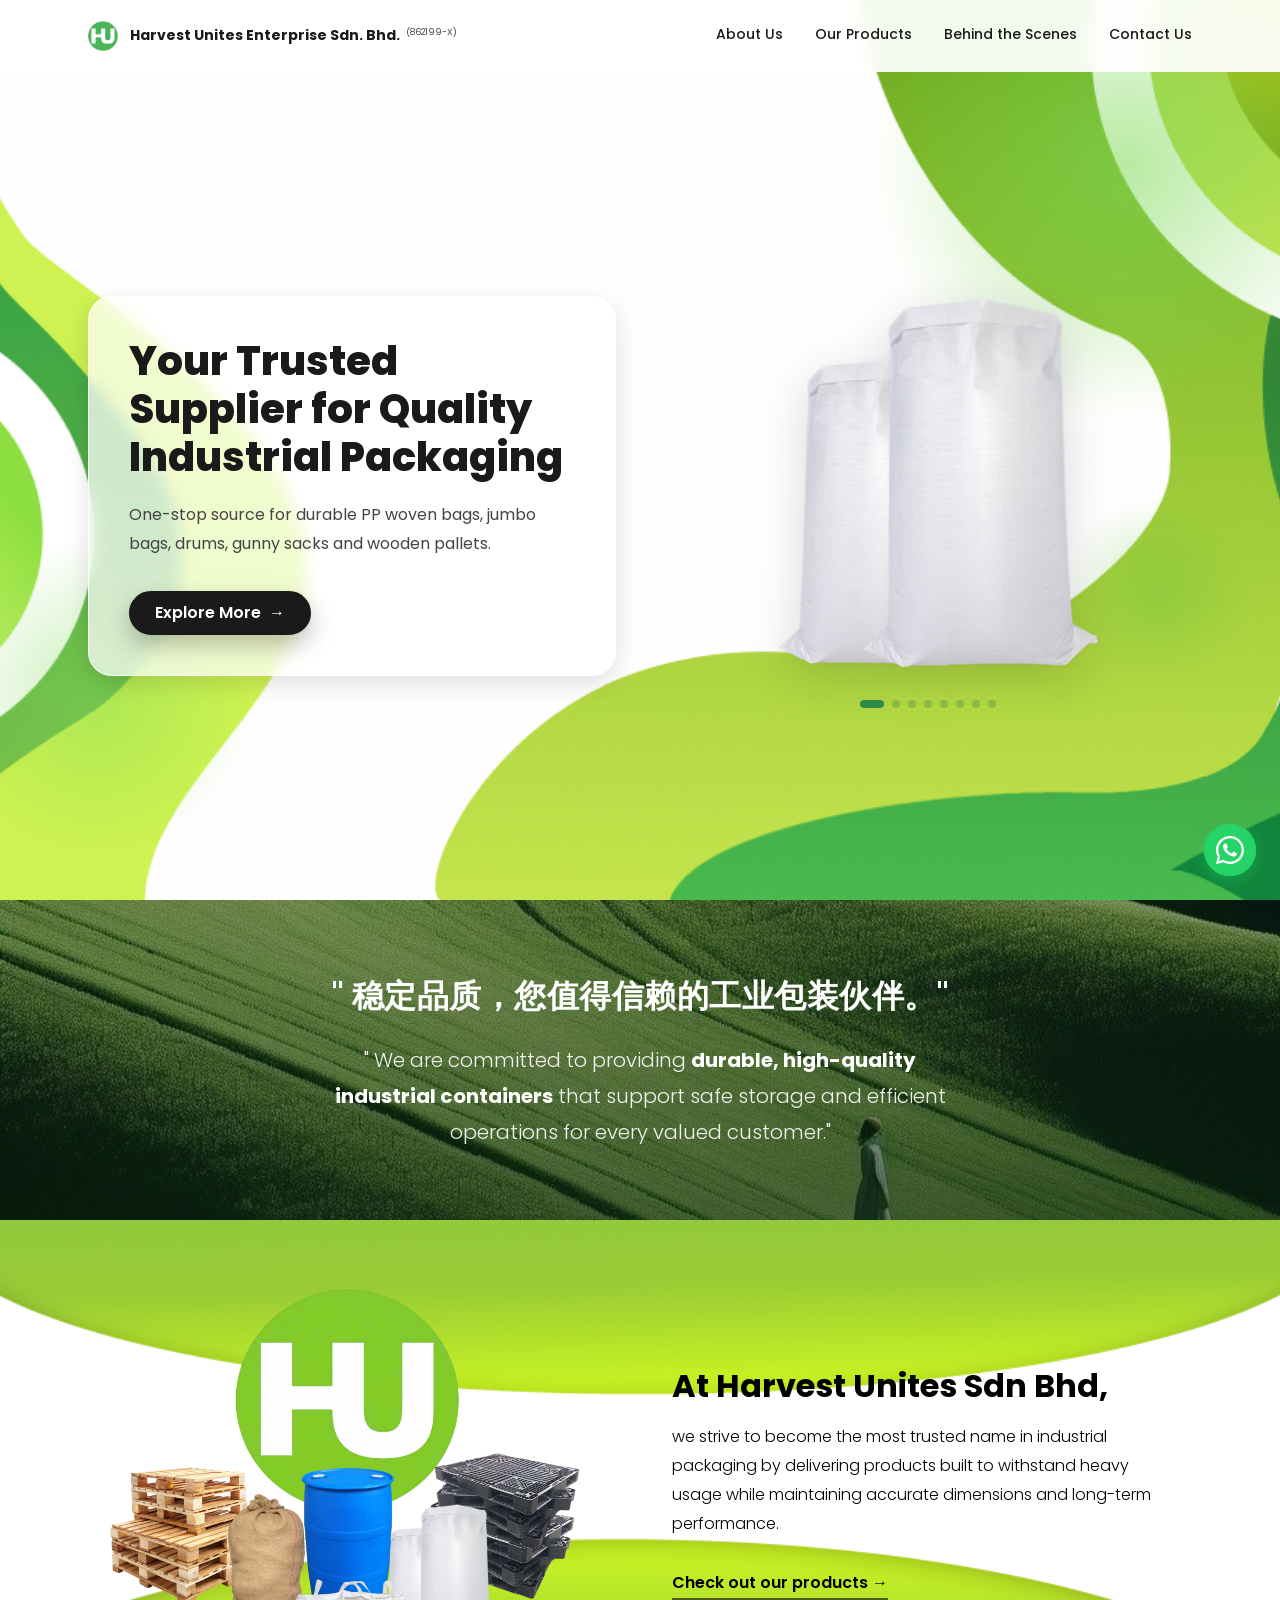
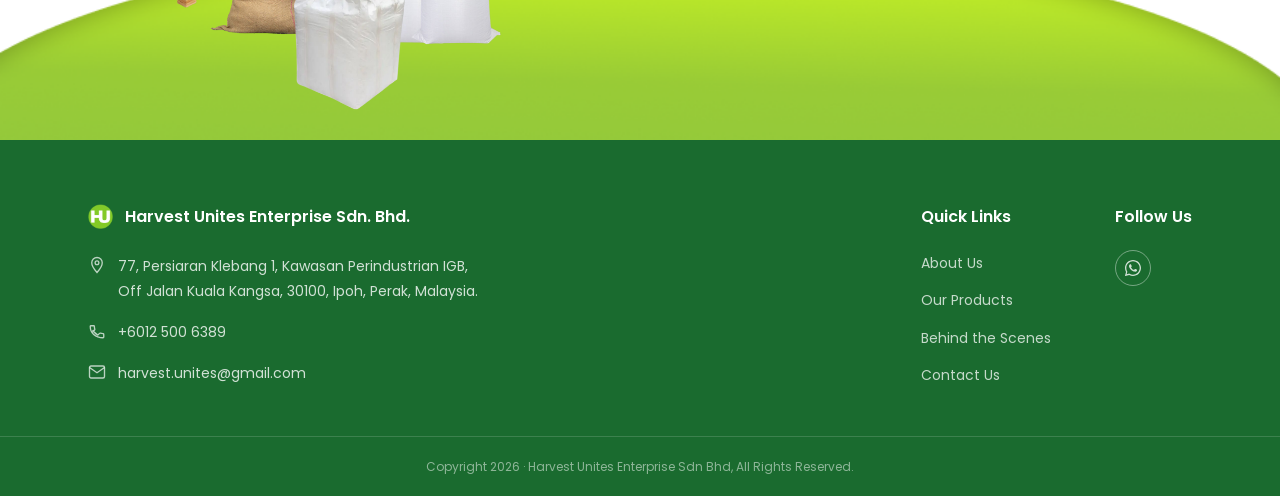
<file: index.html>
<!DOCTYPE html>
<html lang="en">
<head>
  <meta charset="UTF-8" />
  <meta name="viewport" content="width=device-width, initial-scale=1.0" />
  <title>Harvest Unites Enterprise Sdn. Bhd. | Industrial Packaging Supplier</title>
  <meta name="description" content="Your trusted one-stop supplier for PP woven bags, jumbo bags, IBC tanks, drums, gunny sacks, and wooden pallets in Ipoh, Malaysia." />

  <!-- Google Fonts: Poppins -->
  <link rel="preconnect" href="https://fonts.googleapis.com" />
  <link rel="preconnect" href="https://fonts.gstatic.com" crossorigin />
  <link href="https://fonts.googleapis.com/css2?family=Poppins:wght@300;400;500;600;700;800&display=swap" rel="stylesheet" />

  <!-- CSS -->
  <link rel="stylesheet" href="css/base.css" />
  <link rel="stylesheet" href="css/layout.css" />
  <link rel="stylesheet" href="css/components/btn.css" />
  <link rel="stylesheet" href="css/pages/home.css" />

</head>
<body>

  <!-- ========== NAVBAR ========== -->
  <header class="navbar" id="navbar">
    <div class="navbar__inner container">

      <!-- Logo -->
      <a href="index.html" class="navbar__logo">
        <img src="assets/images/logo.png" alt="Harvest Unites Logo" class="navbar__logo-img" />
        <div class="navbar__logo-text">
          <span class="navbar__logo-name">Harvest Unites Enterprise Sdn. Bhd.</span>
          <span class="navbar__logo-sub"><em>(862199-X)</em></span>
        </div>
      </a>

      <!-- Desktop Nav Links -->
      <nav class="navbar__nav" aria-label="Main navigation">
        <a href="pages/about.html" class="navbar__link">About Us</a>
        <a href="pages/products.html" class="navbar__link">Our Products</a>
        <a href="pages/bts.html" class="navbar__link">Behind the Scenes</a>
        <a href="pages/contact.html" class="navbar__link">Contact Us</a>
      </nav>

      <!-- Mobile Hamburger -->
      <button class="navbar__hamburger" id="hamburgerBtn" aria-label="Toggle menu" aria-expanded="false">
        <span></span>
        <span></span>
        <span></span>
      </button>

    </div>

    <!-- Mobile Dropdown Menu -->
    <nav class="navbar__mobile-menu" id="mobileMenu" aria-hidden="true">
      <a href="pages/about.html" class="navbar__mobile-link">About Us</a>
      <a href="pages/products.html" class="navbar__mobile-link">Our Products</a>
      <a href="pages/bts.html" class="navbar__mobile-link">Behind the Scenes</a>
      <a href="pages/contact.html" class="navbar__mobile-link">Contact Us</a>
    </nav>
  </header>

  <main>

    <!-- ========== HERO SECTION ========== -->
    <section class="hero" id="hero">

      <!-- Decorative background blobs -->
      <div class="hero__blob hero__blob--top-right" aria-hidden="true"></div>
      <div class="hero__blob hero__blob--bottom-left" aria-hidden="true"></div>
      <div class="hero__blob hero__blob--mid-right" aria-hidden="true"></div>

      <div class="container hero__inner">

        <!-- Left: Text Card -->
        <div class="hero__card">
          <h1 class="hero__heading">
            Your Trusted Supplier for Quality Industrial Packaging
          </h1>
          <p class="hero__subheading">
            One-stop source for durable PP woven bags, jumbo bags, drums, gunny sacks and wooden pallets.
          </p>
          <a href="pages/products.html" class="btn btn--dark">
            Explore More <span class="btn__arrow">→</span>
          </a>
        </div>

        <!-- Right: Product Image Slideshow -->
        <div class="hero__slideshow" aria-label="Product showcase">
          <div class="hero__slide active" data-index="0">
            <img src="assets/images/PP Woven Bag.png" alt="PP Woven Bag" />
          </div>
          <div class="hero__slide" data-index="1">
            <img src="assets/images/One Ton Jumbo Bag.png" alt="One Ton Jumbo Bag" />
          </div>
          <div class="hero__slide" data-index="2">
            <img src="assets/images/IBC Tank.png" alt="IBC Tank" />
          </div>
          <div class="hero__slide" data-index="3">
            <img src="assets/images/Plastic Drum.png" alt="Plastic Drum" />
          </div>
          <div class="hero__slide" data-index="4">
            <img src="assets/images/Gunny Sack Bag.png" alt="Gunny Sack Bag" />
          </div>
          <div class="hero__slide" data-index="5">
            <img src="assets/images/Wooden Pallet.png" alt="Wooden Pallet" />
          </div>
          <div class="hero__slide" data-index="6">
            <img src="assets/images/Plastic Pallet.png" alt="Plastic Pallet" />
          </div>
          <div class="hero__slide" data-index="7">
            <img src="assets/images/Kraft Paper Bag.png" alt="Kraft Paper Bag" />
          </div>

          <!-- Slide dots indicator -->
          <div class="hero__dots" aria-label="Slide indicators">
            <button class="hero__dot active" data-slide="0" aria-label="Product 1"></button>
            <button class="hero__dot" data-slide="1" aria-label="Product 2"></button>
            <button class="hero__dot" data-slide="2" aria-label="Product 3"></button>
            <button class="hero__dot" data-slide="3" aria-label="Product 4"></button>
            <button class="hero__dot" data-slide="4" aria-label="Product 5"></button>
            <button class="hero__dot" data-slide="5" aria-label="Product 6"></button>
            <button class="hero__dot" data-slide="6" aria-label="Product 7"></button>
            <button class="hero__dot" data-slide="7" aria-label="Product 8"></button>
          </div>
        </div>

      </div>
    </section>

    <!-- ========== QUOTE / BANNER SECTION ========== -->
    <section class="quote-banner" aria-label="Company philosophy">
      <div class="quote-banner__bg">
        <img src="assets/images/field-banner.jpg" alt="" aria-hidden="true" />
        <div class="quote-banner__overlay"></div>
      </div>
      <div class="container quote-banner__inner">
        <p class="quote-banner__cn">" 稳定品质，您值得信赖的工业包装伙伴。"</p>
        <p class="quote-banner__en">
          " We are committed to providing <strong>durable, high-quality industrial containers</strong>
          that support safe storage and efficient operations for every valued customer."
        </p>
      </div>
    </section>

    <!-- ========== BRAND / ABOUT TEASER SECTION ========== -->
    <section class="brand-section" aria-label="About Harvest Unites">
      <div class="brand-section__bg-blob" aria-hidden="true"></div>

      <div class="container brand-section__inner">

        <!-- Left: Single product collage image -->
        <div class="brand-section__visual">
          <img 
            src="assets/images/field-banner2.png" 
            alt="Harvest Unites product range"
            class="brand-section__collage-img"
          />
        </div>

        <!-- Right: Text -->
        <div class="brand-section__text">
          <p class="brand-section__intro">
            <strong>At Harvest Unites Sdn Bhd,</strong>
          </p>
          <p class="brand-section__body">
            we strive to become the most trusted name in industrial packaging by delivering
            products built to withstand heavy usage while maintaining accurate dimensions
            and long-term performance.
          </p>
          <a href="pages/products.html" class="brand-section__cta">
            Check out our products →
          </a>
        </div>

      </div>
    </section>

  </main>

  <!-- ========== FOOTER ========== -->
  <footer class="footer">
    <div class="container footer__inner">

      <!-- Col 1: Brand Info -->
      <div class="footer__brand">
        <div class="footer__logo">
          <img src="assets/images/logo2.png" alt="Harvest Unites Logo" class="footer__logo-img" />
          <span class="footer__logo-name">Harvest Unites Enterprise Sdn. Bhd.</span>
        </div>
        <ul class="footer__contact-list">
          <li>
            <svg class="footer__icon" viewBox="0 0 24 24" fill="none" stroke="currentColor" stroke-width="1.8" aria-hidden="true"><path d="M12 2C8.13 2 5 5.13 5 9c0 5.25 7 13 7 13s7-7.75 7-13c0-3.87-3.13-7-7-7zm0 9.5c-1.38 0-2.5-1.12-2.5-2.5S10.62 6.5 12 6.5s2.5 1.12 2.5 2.5S13.38 11.5 12 11.5z"/></svg>
            <address>77, Persiaran Klebang 1, Kawasan Perindustrian IGB, <br>
              Off Jalan Kuala Kangsa, 30100, Ipoh, Perak, Malaysia.</address>
          </li>
          <li>
            <svg class="footer__icon" viewBox="0 0 24 24" fill="none" stroke="currentColor" stroke-width="1.8" aria-hidden="true"><path d="M6.62 10.79a15.05 15.05 0 006.59 6.59l2.2-2.2a1 1 0 011.01-.24c1.12.37 2.33.57 3.58.57a1 1 0 011 1V20a1 1 0 01-1 1C9.61 21 3 14.39 3 6a1 1 0 011-1h3.5a1 1 0 011 1c0 1.25.2 2.45.57 3.57a1 1 0 01-.25 1.01l-2.2 2.21z"/></svg>
            <a href="tel:+60125002383">+6012 500 6389</a>
          </li>
          <li>
            <svg class="footer__icon" viewBox="0 0 24 24" fill="none" stroke="currentColor" stroke-width="1.8" aria-hidden="true"><path d="M4 4h16c1.1 0 2 .9 2 2v12c0 1.1-.9 2-2 2H4c-1.1 0-2-.9-2-2V6c0-1.1.9-2 2-2z"/><polyline points="22,6 12,13 2,6"/></svg>
            <a href="mailto:harvest.unites@gmail.com">harvest.unites@gmail.com</a>
          </li>
        </ul>
      </div>

      <!-- Col 2: Quick Links -->
      <div class="footer__links">
        <h3 class="footer__col-title">Quick Links</h3>
        <ul>
          <li><a href="pages/about.html">About Us</a></li>
          <li><a href="pages/products.html">Our Products</a></li>
          <li><a href="pages/bts.html">Behind the Scenes</a></li>
          <li><a href="pages/contact.html">Contact Us</a></li>
        </ul>
      </div>

      <!-- Col 3: Follow Us -->
      <div class="footer__social">
        <h3 class="footer__col-title">Follow Us</h3>
        <div class="footer__social-icons">
          <a href="https://wa.me/60125006389" class="footer__social-btn" aria-label="WhatsApp" target="_blank" rel="noopener noreferrer">
            <svg viewBox="0 0 24 24" fill="currentColor" aria-hidden="true"><path d="M17.472 14.382c-.297-.149-1.758-.867-2.03-.967-.273-.099-.471-.148-.67.15-.197.297-.767.966-.94 1.164-.173.199-.347.223-.644.075-.297-.15-1.255-.463-2.39-1.475-.883-.788-1.48-1.761-1.653-2.059-.173-.297-.018-.458.13-.606.134-.133.298-.347.446-.52.149-.174.198-.298.298-.497.099-.198.05-.371-.025-.52-.075-.149-.669-1.612-.916-2.207-.242-.579-.487-.5-.669-.51-.173-.008-.371-.01-.57-.01-.198 0-.52.074-.792.372-.272.297-1.04 1.016-1.04 2.479 0 1.462 1.065 2.875 1.213 3.074.149.198 2.096 3.2 5.077 4.487.709.306 1.262.489 1.694.625.712.227 1.36.195 1.871.118.571-.085 1.758-.719 2.006-1.413.248-.694.248-1.289.173-1.413-.074-.124-.272-.198-.57-.347z"/><path d="M12 0C5.373 0 0 5.373 0 12c0 2.125.558 4.122 1.532 5.855L.057 23.428a.5.5 0 00.515.572l5.701-1.496A11.95 11.95 0 0012 24c6.627 0 12-5.373 12-12S18.627 0 12 0zm0 22c-1.907 0-3.693-.525-5.218-1.437l-.374-.222-3.884 1.019 1.034-3.772-.243-.386A9.956 9.956 0 012 12C2 6.477 6.477 2 12 2s10 4.477 10 10-4.477 10-10 10z"/></svg>
          </a>
        </div>
      </div>

    </div>

    <div class="footer__bottom">
      <div class="container">
        <p>Copyright 2026 · Harvest Unites Enterprise Sdn Bhd, All Rights Reserved.</p>
      </div>
    </div>
  </footer>

  <!-- ========== FLOATING WHATSAPP BUTTON ========== -->
  <a
    href="https://wa.me/60125006389"
    class="whatsapp-float"
    target="_blank"
    rel="noopener noreferrer"
    aria-label="Chat with us on WhatsApp"
  >
    <svg viewBox="0 0 24 24" fill="currentColor" aria-hidden="true">
      <path d="M17.472 14.382c-.297-.149-1.758-.867-2.03-.967-.273-.099-.471-.148-.67.15-.197.297-.767.966-.94 1.164-.173.199-.347.223-.644.075-.297-.15-1.255-.463-2.39-1.475-.883-.788-1.48-1.761-1.653-2.059-.173-.297-.018-.458.13-.606.134-.133.298-.347.446-.52.149-.174.198-.298.298-.497.099-.198.05-.371-.025-.52-.075-.149-.669-1.612-.916-2.207-.242-.579-.487-.5-.669-.51-.173-.008-.371-.01-.57-.01-.198 0-.52.074-.792.372-.272.297-1.04 1.016-1.04 2.479 0 1.462 1.065 2.875 1.213 3.074.149.198 2.096 3.2 5.077 4.487.709.306 1.262.489 1.694.625.712.227 1.36.195 1.871.118.571-.085 1.758-.719 2.006-1.413.248-.694.248-1.289.173-1.413-.074-.124-.272-.198-.57-.347z"/>
      <path d="M12 0C5.373 0 0 5.373 0 12c0 2.125.558 4.122 1.532 5.855L.057 23.428a.5.5 0 00.515.572l5.701-1.496A11.95 11.95 0 0012 24c6.627 0 12-5.373 12-12S18.627 0 12 0zm0 22c-1.907 0-3.693-.525-5.218-1.437l-.374-.222-3.884 1.019 1.034-3.772-.243-.386A9.956 9.956 0 012 12C2 6.477 6.477 2 12 2s10 4.477 10 10-4.477 10-10 10z"/>
    </svg>
  </a>

  <!-- JS -->
  <script src="js/main.js"></script>

</body>
</html>
</file>
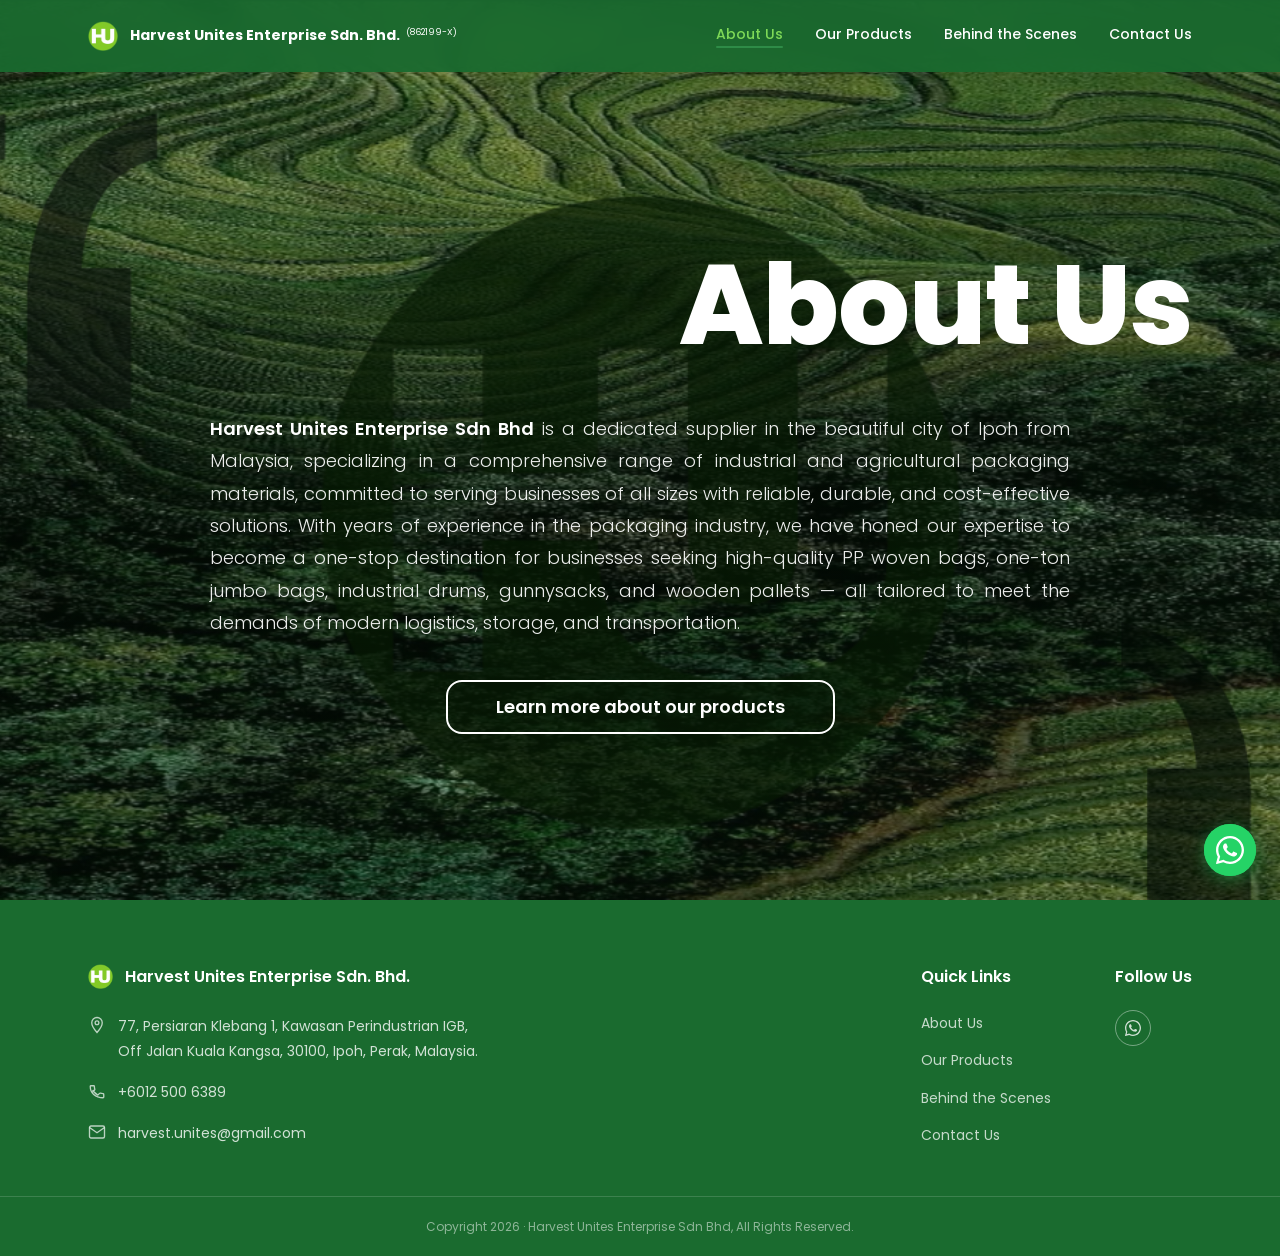
<file: pages/about.html>
<!DOCTYPE html>
<html lang="en">
<head>
  <meta charset="UTF-8" />
  <meta name="viewport" content="width=device-width, initial-scale=1.0" />
  <title>About Us | Harvest Unites Enterprise Sdn. Bhd.</title>
  <meta name="description" content="Learn about Harvest Unites Enterprise Sdn Bhd — your dedicated industrial packaging supplier based in Ipoh, Malaysia." />

  <!-- Google Fonts: Poppins -->
  <link rel="preconnect" href="https://fonts.googleapis.com" />
  <link rel="preconnect" href="https://fonts.gstatic.com" crossorigin />
  <link href="https://fonts.googleapis.com/css2?family=Poppins:wght@300;400;500;600;700;800&display=swap" rel="stylesheet" />

  <!-- CSS -->
  <link rel="stylesheet" href="../css/base.css" />
  <link rel="stylesheet" href="../css/layout.css" />
  <link rel="stylesheet" href="../css/components/btn.css" />
  <link rel="stylesheet" href="../css/pages/about.css" />
</head>
<body>

  <div
    id="navbar-root"
    data-navbar-variant="dark"
    data-base="../"
  ></div>

  <!-- ========== ABOUT US PAGE ========== -->
  <main class="about-page">

    <!-- Full-page background -->
    <div class="about-page__bg" aria-hidden="true">
      <div class="about-page__overlay"></div>
    </div>

    <!-- Page Content -->
    <div class="container about-page__content">

      <!-- Heading: top right -->
      <div class="about-page__header">
        <h1 class="about-page__title">About Us</h1>
      </div>

      <!-- Body text + CTA -->
      <div class="about-page__body">
        <p class="about-page__text">
          <strong>Harvest Unites Enterprise Sdn Bhd</strong> is a dedicated supplier in the
          beautiful city of Ipoh from Malaysia, specializing in a comprehensive range of
          industrial and agricultural packaging materials, committed to serving businesses
          of all sizes with reliable, durable, and cost-effective solutions. With years of
          experience in the packaging industry, we have honed our expertise to become a
          one-stop destination for businesses seeking high-quality PP woven bags, one-ton
          jumbo bags, industrial drums, gunnysacks, and wooden pallets — all tailored to
          meet the demands of modern logistics, storage, and transportation.
        </p>

        <a href="products.html" class="btn btn--outline about-page__cta">
          Learn more about our products
        </a>
      </div>

    </div>

  </main>

  <div id="footer-root" data-base="../"></div>

  <!-- JS -->
  <script src="../js/components/navbar.js"></script>
  <script src="../js/components/whatsapp.js"></script>
  <script src="../js/components/footer.js"></script>
  <script src="../js/main.js"></script>

</body>
</html>
</file>
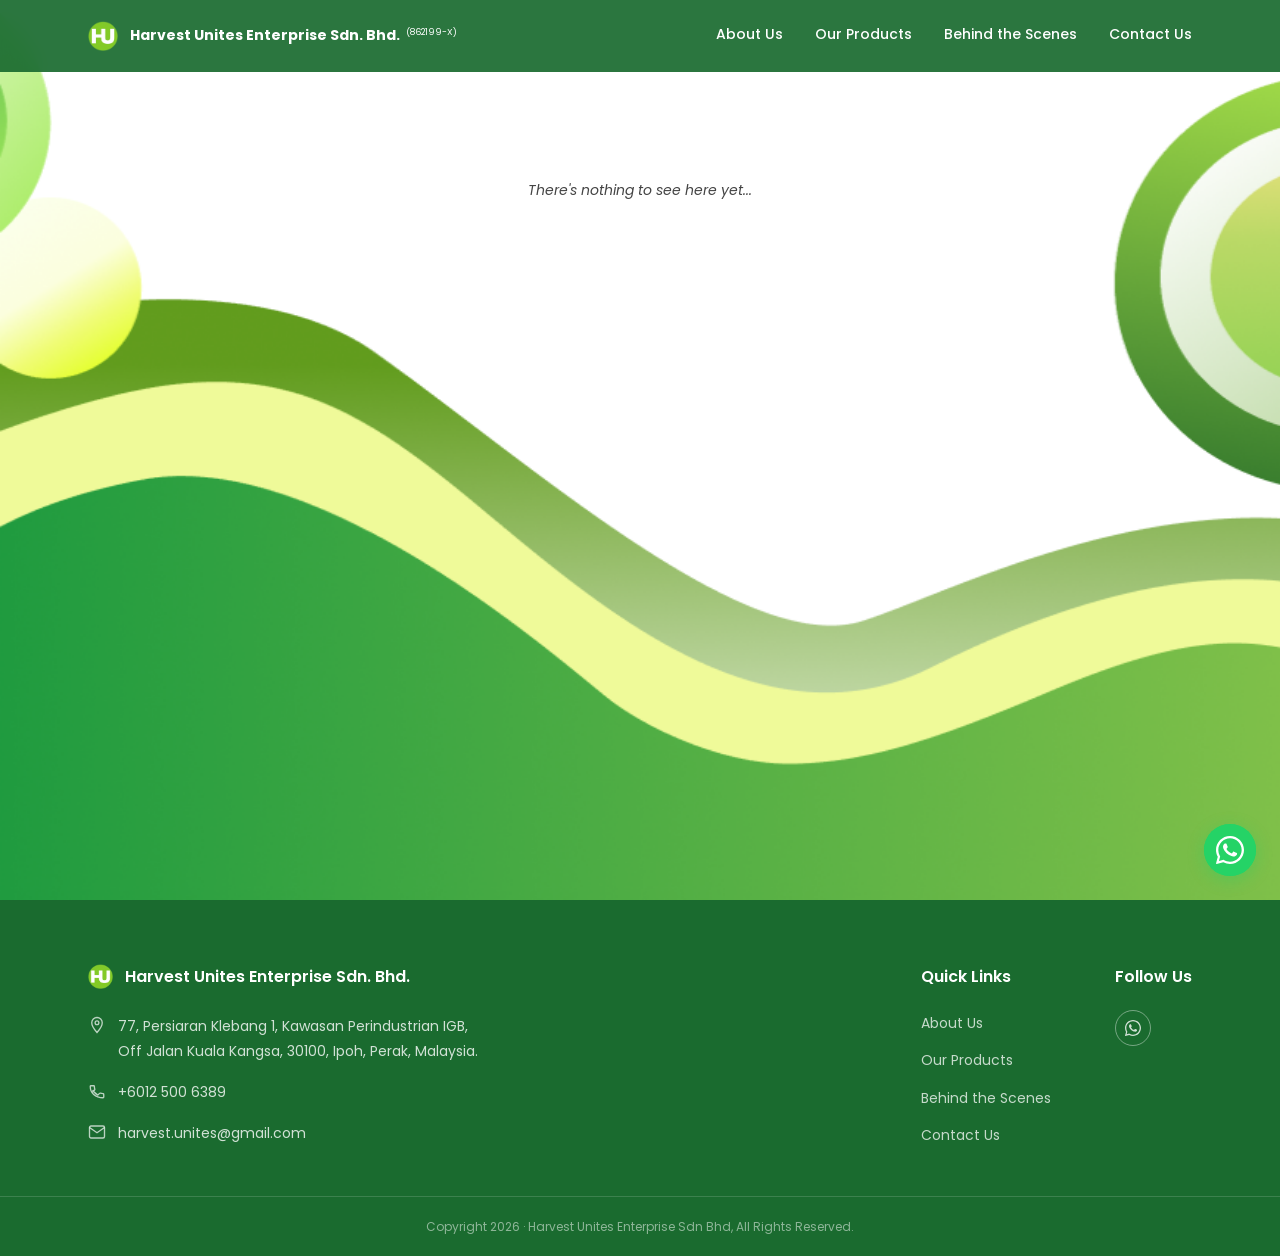
<file: pages/bts.html>
<!DOCTYPE html>
<html lang="en">
<head>
  <meta charset="UTF-8" />
  <meta name="viewport" content="width=device-width, initial-scale=1.0" />
  <title>Behind the Scenes | Harvest Unites Enterprise Sdn. Bhd.</title>
  <meta name="description" content="See Harvest Unites Enterprise in action — behind the scenes of our delivery and processing operations." />

  <link rel="preconnect" href="https://fonts.googleapis.com" />
  <link rel="preconnect" href="https://fonts.gstatic.com" crossorigin />
  <link href="https://fonts.googleapis.com/css2?family=Poppins:wght@300;400;500;600;700;800&display=swap" rel="stylesheet" />

  <link rel="stylesheet" href="../css/base.css" />
  <link rel="stylesheet" href="../css/layout.css" />
  <link rel="stylesheet" href="../css/components/btn.css" />
  <link rel="stylesheet" href="../css/pages/bts.css" />
</head>
<body>

  <div
    id="navbar-root"
    data-navbar-variant="dark"
    data-base="../"
  ></div>

  <!-- ========== MAIN ========== -->
  <main class="bts-page">

    <!-- Full page background image -->
    <div class="bts-page__bg" aria-hidden="true"></div>

    <div class="container bts-page__content">

      <div class="bts-grid">

        <!-- Card 1 -->
        <!-- <article class="bts-card">
          <div class="bts-card__thumb">
            <img
              src="../assets/images/bts-thumb-1.jpg"
              alt="DRUM and IBC Tank Delivery Service"
              class="bts-card__img"
            />
            <button
              class="bts-card__play"
              aria-label="Play DRUM and IBC Tank Delivery Service video"
              data-video-src="../assets/videos/bts-video-1.mp4"
              data-video-title="Harvest Unites Enterprise's DRUM & IBC Tank Delivery Service"
            >
              <svg viewBox="0 0 48 48" aria-hidden="true">
                <circle cx="24" cy="24" r="24" fill="rgba(0,0,0,0.45)"/>
                <polygon points="19,14 36,24 19,34" fill="white"/>
              </svg>
            </button>
          </div>
          <p class="bts-card__title">Harvest Unites Enterprise's DRUM &amp; IBC Tank Delivery Service...</p>
        </article>

        <!-- Card 2 -->
        <!-- <article class="bts-card">
          <div class="bts-card__thumb">
            <img
              src="../assets/images/bts-thumb-2.jpg"
              alt="Our Processing Session"
              class="bts-card__img"
            />
            <button
              class="bts-card__play"
              aria-label="Play Our Processing Session video"
              data-video-src="../assets/videos/bts-video-2.mp4"
              data-video-title="Harvest Unites: Our Processing Session"
            >
              <svg viewBox="0 0 48 48" aria-hidden="true">
                <circle cx="24" cy="24" r="24" fill="rgba(0,0,0,0.45)"/>
                <polygon points="19,14 36,24 19,34" fill="white"/>
              </svg>
            </button>
          </div>
          <p class="bts-card__title">Harvest Unites: Our Processing Session</p>
        </article>  -->

        <!-- Empty state -->
        <div class="bts-empty-state">
          <p><em>There's nothing to see here yet...</em></p>
        </div>

      </div>
    </div>
  </main>

  <!-- ========== VIDEO MODAL ========== -->
  <div class="video-modal" id="videoModal" aria-hidden="true" role="dialog" aria-modal="true">
    <div class="video-modal__backdrop" id="videoModalBackdrop"></div>
    <div class="video-modal__inner">
      <div class="video-modal__header">
        <p class="video-modal__title" id="videoModalTitle"></p>
        <button class="video-modal__close" id="videoModalClose" aria-label="Close video">&#x2715;</button>
      </div>
      <div class="video-modal__player">
        <video id="videoPlayer" controls preload="none" class="video-modal__video"></video>
      </div>
    </div>
  </div>

  <div id="footer-root" data-base="../"></div>

  <script src="../js/main.js"></script>
  <script src="../js/components/navbar.js"></script>
   <script src="../js/components/whatsapp.js"></script>
  <script src="../js/components/footer.js"></script>
  <script src="../js/components/modal.js"></script>

</body>
</html>
</file>
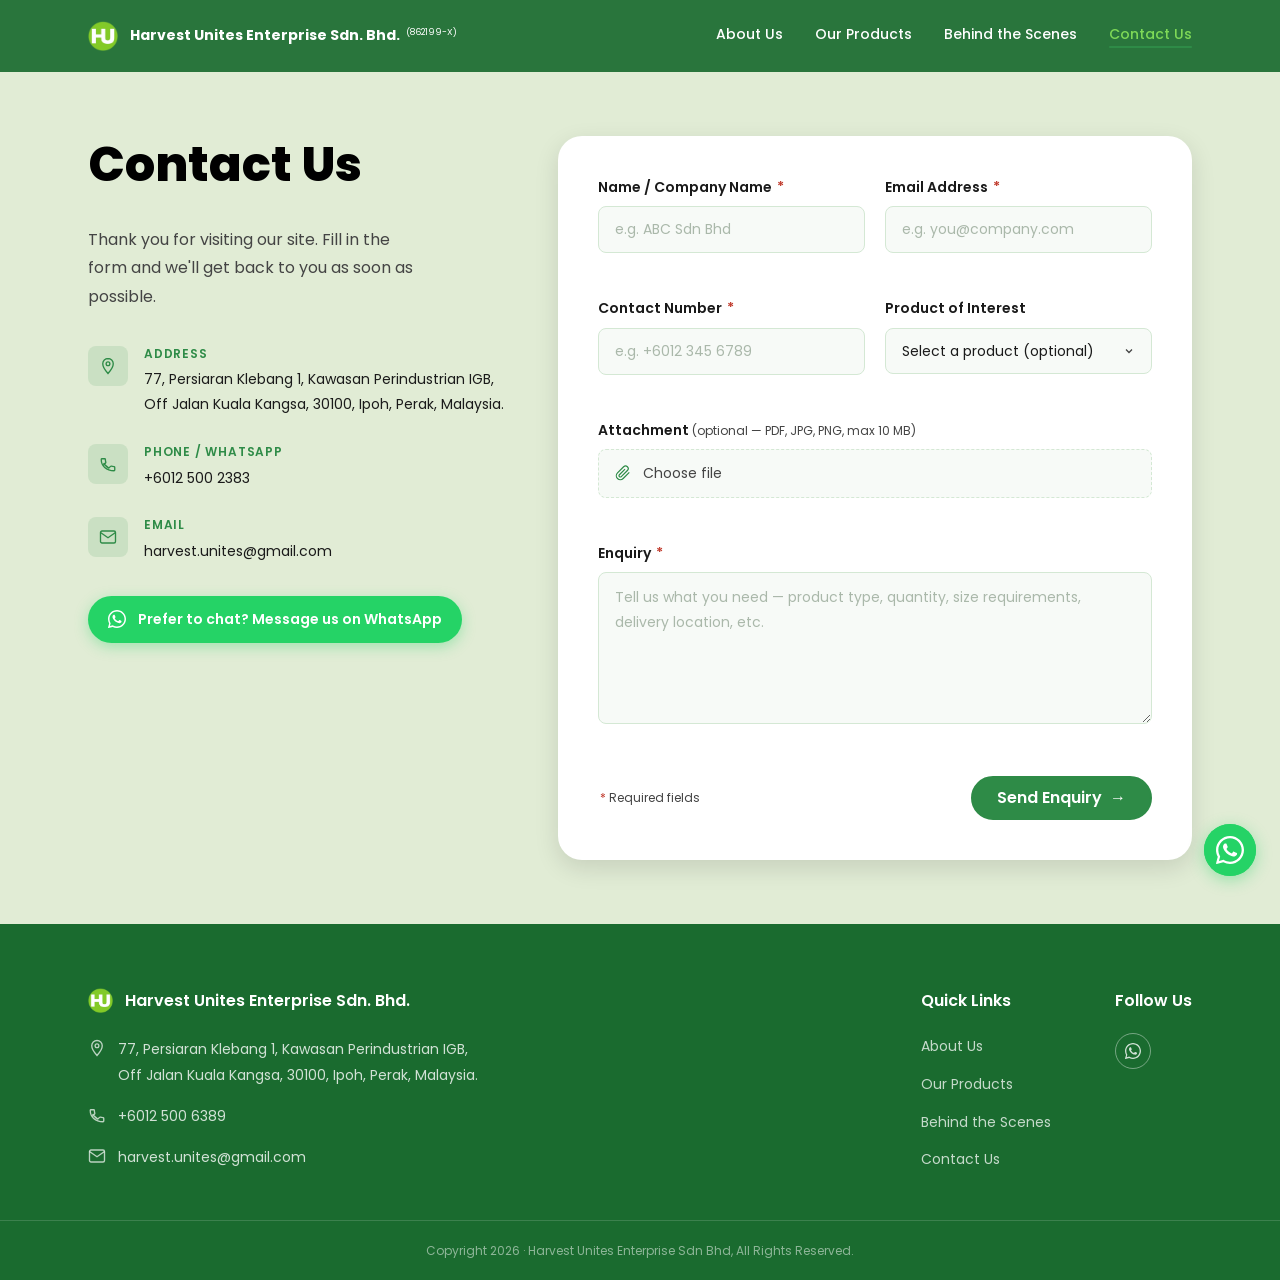
<file: pages/contact.html>
<!DOCTYPE html>
<html lang="en">
<head>
  <meta charset="UTF-8" />
  <meta name="viewport" content="width=device-width, initial-scale=1.0" />
  <title>Contact Us | Harvest Unites Enterprise Sdn. Bhd.</title>
  <meta name="description" content="Get in touch with Harvest Unites Enterprise — send us your enquiries about industrial packaging products." />

  <!-- Google Fonts: Poppins -->
  <link rel="preconnect" href="https://fonts.googleapis.com" />
  <link rel="preconnect" href="https://fonts.gstatic.com" crossorigin />
  <link href="https://fonts.googleapis.com/css2?family=Poppins:wght@300;400;500;600;700;800&display=swap" rel="stylesheet" />

  <!-- CSS -->
  <link rel="stylesheet" href="../css/base.css" />
  <link rel="stylesheet" href="../css/layout.css" />
  <link rel="stylesheet" href="../css/components/btn.css" />
  <link rel="stylesheet" href="../css/pages/contact.css" />
</head>
<body>

  <div
    id="navbar-root"
    data-navbar-variant="dark"
    data-base="../"
  ></div>

  <!-- ========== CONTACT PAGE ========== -->
  <main class="contact-page">

    <div class="container contact-page__inner">

      <!-- Left: Info Panel -->
      <aside class="contact-info" aria-label="Contact information">

        <h1 class="contact-info__title">Contact Us</h1>
        <p class="contact-info__subtitle">
          Thank you for visiting our site. Fill in the form and we'll get back to you as soon as possible.
        </p>

        <ul class="contact-info__list">
          <li class="contact-info__item">
            <div class="contact-info__icon-wrap" aria-hidden="true">
              <svg viewBox="0 0 24 24" fill="none" stroke="currentColor" stroke-width="1.8"><path d="M12 2C8.13 2 5 5.13 5 9c0 5.25 7 13 7 13s7-7.75 7-13c0-3.87-3.13-7-7-7zm0 9.5c-1.38 0-2.5-1.12-2.5-2.5S10.62 6.5 12 6.5s2.5 1.12 2.5 2.5S13.38 11.5 12 11.5z"/></svg>
            </div>
            <div>
              <span class="contact-info__label">Address</span>
              <address class="contact-info__value">
                77, Persiaran Klebang 1, Kawasan Perindustrian IGB,<br />
                Off Jalan Kuala Kangsa, 30100, Ipoh, Perak, Malaysia.
              </address>
            </div>
          </li>
          <li class="contact-info__item">
            <div class="contact-info__icon-wrap" aria-hidden="true">
              <svg viewBox="0 0 24 24" fill="none" stroke="currentColor" stroke-width="1.8"><path d="M6.62 10.79a15.05 15.05 0 006.59 6.59l2.2-2.2a1 1 0 011.01-.24c1.12.37 2.33.57 3.58.57a1 1 0 011 1V20a1 1 0 01-1 1C9.61 21 3 14.39 3 6a1 1 0 011-1h3.5a1 1 0 011 1c0 1.25.2 2.45.57 3.57a1 1 0 01-.25 1.01l-2.2 2.21z"/></svg>
            </div>
            <div>
              <span class="contact-info__label">Phone / WhatsApp</span>
              <a href="tel:+60125002383" class="contact-info__value contact-info__value--link">+6012 500 2383</a>
            </div>
          </li>
          <li class="contact-info__item">
            <div class="contact-info__icon-wrap" aria-hidden="true">
              <svg viewBox="0 0 24 24" fill="none" stroke="currentColor" stroke-width="1.8"><path d="M4 4h16c1.1 0 2 .9 2 2v12c0 1.1-.9 2-2 2H4c-1.1 0-2-.9-2-2V6c0-1.1.9-2 2-2z"/><polyline points="22,6 12,13 2,6"/></svg>
            </div>
            <div>
              <span class="contact-info__label">Email</span>
              <a href="mailto:harvest.unites@gmail.com" class="contact-info__value contact-info__value--link">harvest.unites@gmail.com</a>
            </div>
          </li>
        </ul>

        <!-- Quick WhatsApp CTA -->
        <a
          href="https://wa.me/60125006389"
          class="contact-info__whatsapp"
          target="_blank"
          rel="noopener noreferrer"
          aria-label="Chat with us on WhatsApp"
        >
          <svg viewBox="0 0 24 24" fill="currentColor" aria-hidden="true"><path d="M17.472 14.382c-.297-.149-1.758-.867-2.03-.967-.273-.099-.471-.148-.67.15-.197.297-.767.966-.94 1.164-.173.199-.347.223-.644.075-.297-.15-1.255-.463-2.39-1.475-.883-.788-1.48-1.761-1.653-2.059-.173-.297-.018-.458.13-.606.134-.133.298-.347.446-.52.149-.174.198-.298.298-.497.099-.198.05-.371-.025-.52-.075-.149-.669-1.612-.916-2.207-.242-.579-.487-.5-.669-.51-.173-.008-.371-.01-.57-.01-.198 0-.52.074-.792.372-.272.297-1.04 1.016-1.04 2.479 0 1.462 1.065 2.875 1.213 3.074.149.198 2.096 3.2 5.077 4.487.709.306 1.262.489 1.694.625.712.227 1.36.195 1.871.118.571-.085 1.758-.719 2.006-1.413.248-.694.248-1.289.173-1.413-.074-.124-.272-.198-.57-.347z"/><path d="M12 0C5.373 0 0 5.373 0 12c0 2.125.558 4.122 1.532 5.855L.057 23.428a.5.5 0 00.515.572l5.701-1.496A11.95 11.95 0 0012 24c6.627 0 12-5.373 12-12S18.627 0 12 0zm0 22c-1.907 0-3.693-.525-5.218-1.437l-.374-.222-3.884 1.019 1.034-3.772-.243-.386A9.956 9.956 0 012 12C2 6.477 6.477 2 12 2s10 4.477 10 10-4.477 10-10 10z"/></svg>
          Prefer to chat? Message us on WhatsApp
        </a>

      </aside>

      <!-- Right: Enquiry Form -->
      <section class="contact-form-wrap" aria-label="Enquiry form">

        <!-- Success Banner (hidden by default) -->
        <div class="contact-success" id="contactSuccess" aria-live="polite" hidden>
          <svg viewBox="0 0 24 24" fill="none" stroke="currentColor" stroke-width="2" aria-hidden="true"><path d="M22 11.08V12a10 10 0 11-5.93-9.14"/><polyline points="22 4 12 14.01 9 11.01"/></svg>
          <div>
            <strong>Enquiry sent!</strong>
            <p>We've received your message and will get back to you shortly.</p>
          </div>
        </div>

        <form class="contact-form" id="contactForm" novalidate>

          <!-- Row 1: Name + Email -->
          <div class="contact-form__row">
            <div class="contact-form__group">
              <label class="contact-form__label" for="contactName">
                Name / Company Name <span class="contact-form__required" aria-hidden="true">*</span>
              </label>
              <input
                class="contact-form__input"
                type="text"
                id="contactName"
                name="name"
                placeholder="e.g. ABC Sdn Bhd"
                required
                autocomplete="organization"
              />
              <span class="contact-form__error" id="nameError" role="alert"></span>
            </div>

            <div class="contact-form__group">
              <label class="contact-form__label" for="contactEmail">
                Email Address <span class="contact-form__required" aria-hidden="true">*</span>
              </label>
              <input
                class="contact-form__input"
                type="email"
                id="contactEmail"
                name="email"
                placeholder="e.g. you@company.com"
                required
                autocomplete="email"
              />
              <span class="contact-form__error" id="emailError" role="alert"></span>
            </div>
          </div>

          <!-- Row 2: Phone + Subject -->
          <div class="contact-form__row">
            <div class="contact-form__group">
              <label class="contact-form__label" for="contactPhone">
                Contact Number <span class="contact-form__required" aria-hidden="true">*</span>
              </label>
              <input
                class="contact-form__input"
                type="tel"
                id="contactPhone"
                name="phone"
                placeholder="e.g. +6012 345 6789"
                required
                autocomplete="tel"
              />
              <span class="contact-form__error" id="phoneError" role="alert"></span>
            </div>

            <div class="contact-form__group">
              <label class="contact-form__label" for="contactProduct">
                Product of Interest
              </label>
              <select class="contact-form__input contact-form__select" id="contactProduct" name="product">
                <option value="" disabled selected>Select a product (optional)</option>
                <option value="PP Woven Bag">PP Woven Bag</option>
                <option value="One Ton Jumbo Bag">One Ton Jumbo Bag</option>
                <option value="IBC Tank">IBC Tank</option>
                <option value="Plastic Drum">Plastic Drum</option>
                <option value="Gunny Sack Bag">Gunny Sack Bag</option>
                <option value="Wooden Pallet">Wooden Pallet</option>
                <option value="Plastic Pallet">Plastic Pallet</option>
                <option value="Kraft Paper Bag">Kraft Paper Bag</option>
                <option value="Other / General Enquiry">Other / General Enquiry</option>
              </select>
            </div>
          </div>

          <!-- Row 3: Attachment -->
          <div class="contact-form__group">
            <label class="contact-form__label" for="contactFile">
              Attachment <span class="contact-form__hint">(optional — PDF, JPG, PNG, max 10 MB)</span>
            </label>
            <label class="contact-form__file-label" id="fileLabelDisplay">
              <svg viewBox="0 0 24 24" fill="none" stroke="currentColor" stroke-width="1.8" aria-hidden="true"><path d="M21.44 11.05l-9.19 9.19a6 6 0 01-8.49-8.49l9.19-9.19a4 4 0 015.66 5.66l-9.2 9.19a2 2 0 01-2.83-2.83l8.49-8.48"/></svg>
              <span id="fileNameDisplay">Choose file</span>
              <input
                class="contact-form__file-input"
                type="file"
                id="contactFile"
                name="attachment"
                accept=".pdf,.jpg,.jpeg,.png"
              />
            </label>
            <span class="contact-form__error" id="fileError" role="alert"></span>
          </div>

          <!-- Row 4: Enquiry message -->
          <div class="contact-form__group">
            <label class="contact-form__label" for="contactMessage">
              Enquiry <span class="contact-form__required" aria-hidden="true">*</span>
            </label>
            <textarea
              class="contact-form__input contact-form__textarea"
              id="contactMessage"
              name="message"
              rows="5"
              placeholder="Tell us what you need — product type, quantity, size requirements, delivery location, etc."
              required
            ></textarea>
            <span class="contact-form__error" id="messageError" role="alert"></span>
          </div>

          <!-- Submit -->
          <div class="contact-form__footer">
            <p class="contact-form__note">
              <span class="contact-form__required" aria-hidden="true">*</span> Required fields
            </p>
            <button type="submit" class="btn btn--green contact-form__submit" id="submitBtn">
              Send Enquiry <span class="btn__arrow">→</span>
            </button>
          </div>

        </form>
      </section>

    </div>
  </main>

  <div id="footer-root" data-base="../"></div>

  <!-- JS -->
  <script src="../js/components/navbar.js"></script>
   <script src="../js/components/whatsapp.js"></script>
  <script src="../js/components/footer.js"></script>
  <script src="../js/main.js"></script>

</body>
</html>
</file>
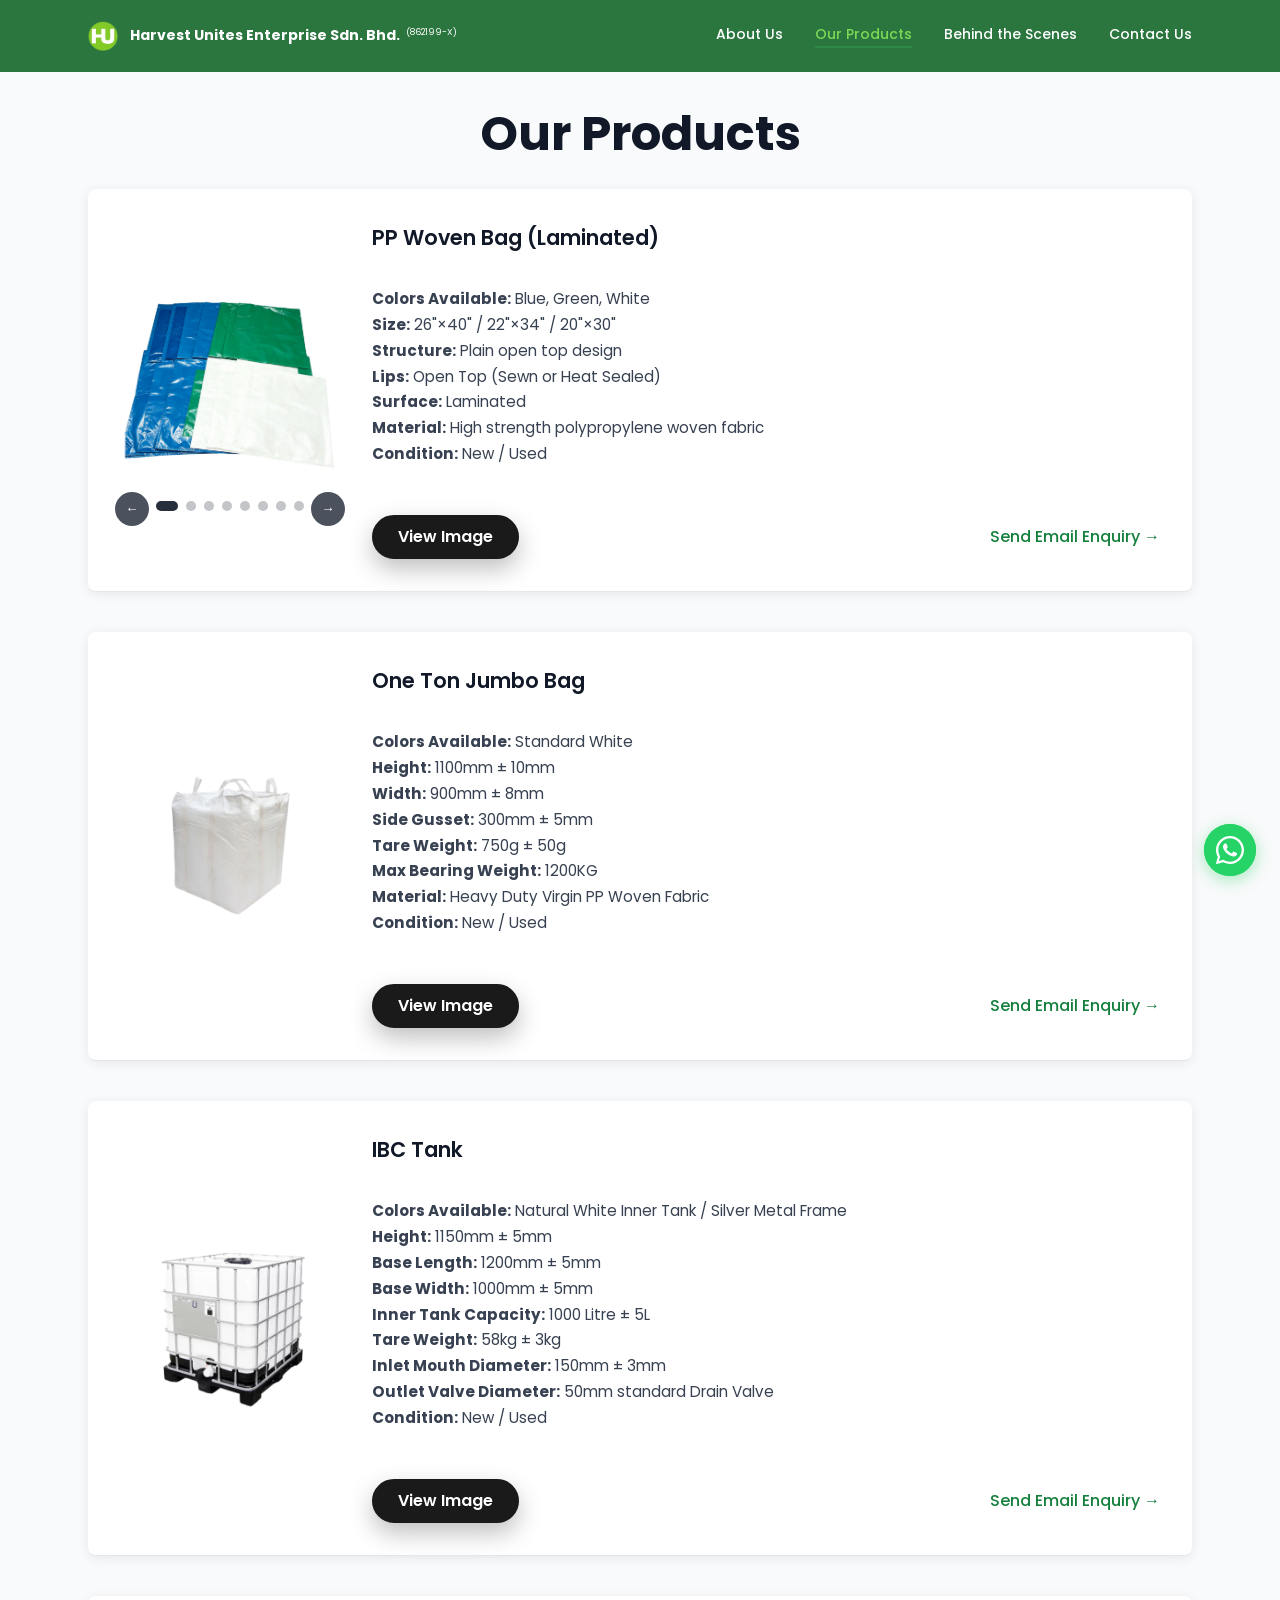
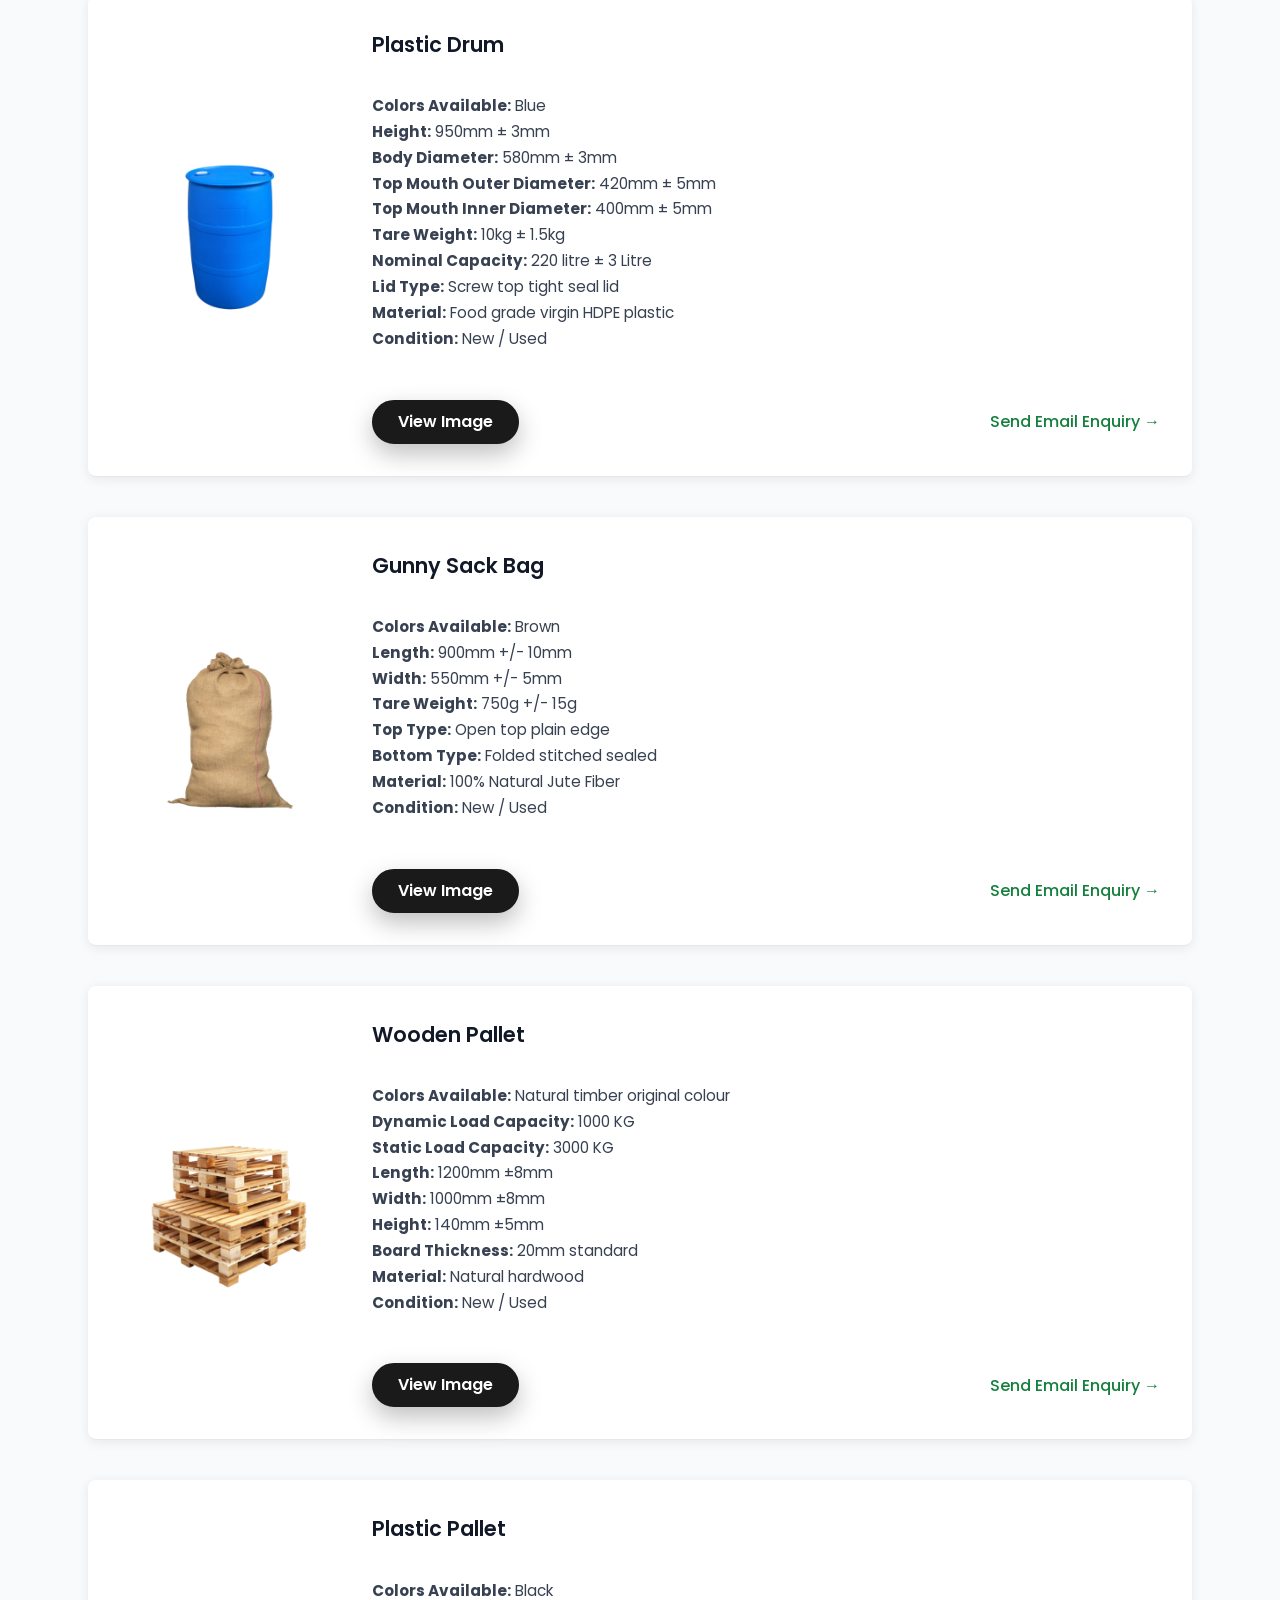
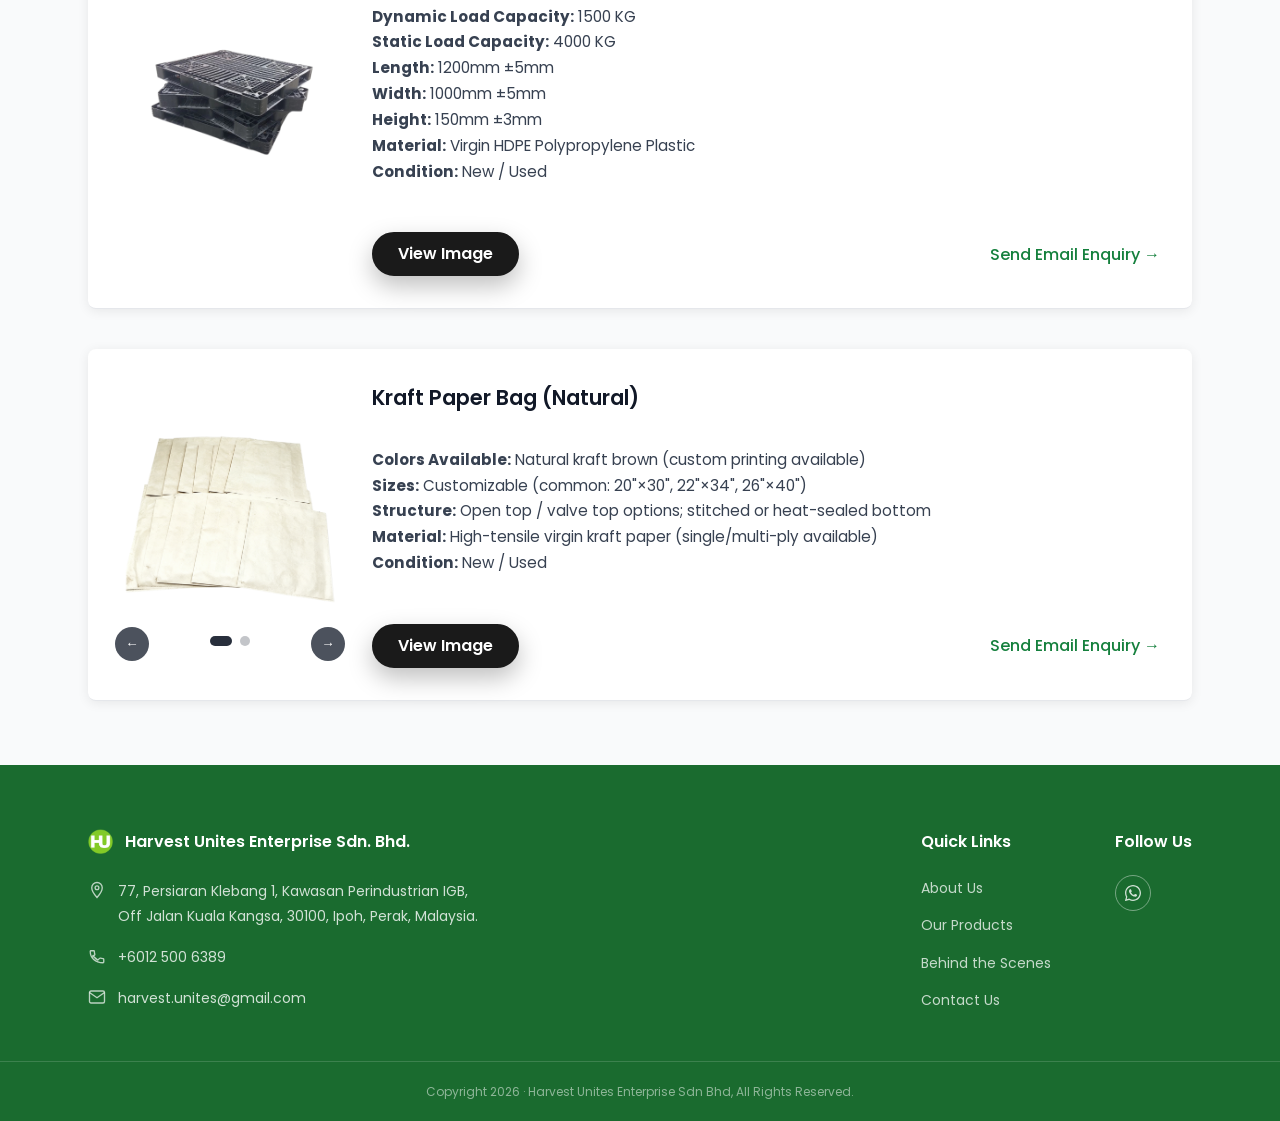
<file: pages/products.html>
<!DOCTYPE html>
<html lang="en">
<head>
  <meta charset="UTF-8" />
  <meta name="viewport" content="width=device-width, initial-scale=1.0" />
  <title>Our Products | Harvest Unites Enterprise Sdn. Bhd.</title>
  <meta name="description" content="Full specifications for PP woven bags, jumbo bags, IBC tanks, drums, sacks, pallets and more from Harvest Unites in Ipoh, Malaysia." />

  <!-- Google Fonts: Poppins -->
  <link rel="preconnect" href="https://fonts.googleapis.com" />
  <link rel="preconnect" href="https://fonts.gstatic.com" crossorigin />
  <link href="https://fonts.googleapis.com/css2?family=Poppins:wght@300;400;500;600;700&display=swap" rel="stylesheet" />

  <!-- CSS -->
  <link rel="stylesheet" href="../css/base.css" />
  <link rel="stylesheet" href="../css/layout.css" />
  <link rel="stylesheet" href="../css/components/btn.css" />
  <link rel="stylesheet" href="../css/pages/products.css" />
</head>
<body>

  <!-- Reusable Navbar -->
  <div
    id="navbar-root"
    data-navbar-variant="dark"
    data-base="../"
  ></div>

  <!-- ========== PRODUCTS PAGE ========== -->
  <main class="products-page">
    <div class="container products-page__content">

      <!-- Page Header -->
      <div class="products-page__header">
        <h1 class="products-page__title">Our Products</h1>
      </div>

      <!-- Product List -->
      <div class="products-list">

        <!-- PP Woven Bag (4 Variants) -->
        <div class="product-row" id="pp-woven-bag-row">
          <div class="product-row__image">
            <div class="variant-slider" id="pp-variant-slider" aria-label="PP Woven Bag variants">
              <button class="pp-variant-nav pp-variant-nav--prev" type="button" aria-label="Previous PP Woven Bag variant">←</button>

              <div class="variant-slider__frame" aria-live="polite">
                <img id="pp-variant-image" src="../assets/images/Laminated PP Woven Bag.png" alt="PP Woven Bag (Laminated)" loading="lazy" />
              </div>

              <button class="pp-variant-nav pp-variant-nav--next" type="button" aria-label="Next PP Woven Bag variant">→</button>

              <div class="variant-slider__dots" id="pp-variant-dots" aria-label="PP Woven Bag slide indicators"></div>
            </div>
          </div>
          <div class="product-row__info">
            <h2 class="product-row__name" id="pp-variant-title">PP Woven Bag (Laminated)</h2>
            <ul class="product-row__specs" id="pp-variant-specs">
              <li><strong>Colors Available:</strong> Blue, Green, White</li>
              <li><strong>Size:</strong> 26"×40" / 22"×34" / 20"×30"</li>
              <li><strong>Structure:</strong> Plain open top design</li>
              <li><strong>Lips:</strong> Open Top (Sewn or Heat Sealed)</li>
              <li><strong>Surface:</strong> Laminated</li>
              <li><strong>Material:</strong> High strength polypropylene woven fabric</li>
              <li><strong>Condition:</strong> New / Used </li>
            </ul>
            <div class="product-row__actions">
              <button class="btn btn--dark" onclick="openImageModal(this)" type="button">View Image</button>
              <a id="pp-variant-enquiry-link" href="mailto:harvest.unites@gmail.com?subject=Enquiry: PP Woven Bag (Laminated)" class="product-row__link">Send Email Enquiry →</a>
            </div>
          </div>
        </div>


        <!-- One Ton Jumbo Bag -->
        <div class="product-row">
          <div class="product-row__image">
            <img src="../assets/images/One Ton Jumbo Bag.png" alt="One Ton Jumbo Bag" loading="lazy" />
          </div>
          <div class="product-row__info">
            <h2 class="product-row__name">One Ton Jumbo Bag</h2>
            <ul class="product-row__specs">
              <li><strong>Colors Available:</strong> Standard White</li>
              <li><strong>Height:</strong> 1100mm ± 10mm</li>
              <li><strong>Width:</strong> 900mm ± 8mm</li>
              <li><strong>Side Gusset:</strong> 300mm ± 5mm</li>
              <li><strong>Tare Weight:</strong> 750g ± 50g</li>
              <li><strong>Max Bearing Weight:</strong> 1200KG</li>
              <li><strong>Material:</strong> Heavy Duty Virgin PP Woven Fabric</li>
              <li><strong>Condition:</strong> New / Used </li>
            </ul>
            <div class="product-row__actions">
              <button class="btn btn--dark" onclick="openImageModal(this)">View Image</button>
              <a href="mailto:harvest.unites@gmail.com?subject=Enquiry: One Ton Jumbo Bag" class="product-row__link">Send Email Enquiry →</a>
            </div>
          </div>
        </div>

        <!-- IBC Tank -->
        <div class="product-row">
          <div class="product-row__image">
            <img src="../assets/images/IBC Tank.png" alt="IBC Tank" loading="lazy" />
          </div>
          <div class="product-row__info">
            <h2 class="product-row__name">IBC Tank</h2>
            <ul class="product-row__specs">
              <li><strong>Colors Available:</strong> Natural White Inner Tank / Silver Metal Frame</li>
              <li><strong>Height:</strong> 1150mm ± 5mm</li>
              <li><strong>Base Length:</strong> 1200mm ± 5mm</li>
              <li><strong>Base Width:</strong> 1000mm ± 5mm</li>
              <li><strong>Inner Tank Capacity:</strong> 1000 Litre ± 5L</li>
              <li><strong>Tare Weight:</strong> 58kg ± 3kg</li>
              <li><strong>Inlet Mouth Diameter:</strong> 150mm ± 3mm</li>
              <li><strong>Outlet Valve Diameter:</strong> 50mm standard Drain Valve</li>
              <li><strong>Condition:</strong> New / Used </li>
            </ul>
            <div class="product-row__actions">
              <button class="btn btn--dark" onclick="openImageModal(this)">View Image</button>
              <a href="mailto:harvest.unites@gmail.com?subject=Enquiry: IBC Tank" class="product-row__link">Send Email Enquiry →</a>
            </div>
          </div>
        </div>

        <!-- Plastic Drum -->
        <div class="product-row">
          <div class="product-row__image">
            <img src="../assets/images/Plastic Drum.png" alt="Plastic Drum" loading="lazy" />
          </div>
          <div class="product-row__info">
            <h2 class="product-row__name">Plastic Drum</h2>
            <ul class="product-row__specs">
              <li><strong>Colors Available:</strong> Blue</li>
              <li><strong>Height:</strong> 950mm ± 3mm</li>
              <li><strong>Body Diameter:</strong> 580mm ± 3mm</li>
              <li><strong>Top Mouth Outer Diameter:</strong> 420mm ± 5mm</li>
              <li><strong>Top Mouth Inner Diameter:</strong> 400mm ± 5mm</li>
              <li><strong>Tare Weight:</strong> 10kg ± 1.5kg</li>
              <li><strong>Nominal Capacity:</strong> 220 litre ± 3 Litre</li>
              <li><strong>Lid Type:</strong> Screw top tight seal lid</li>
              <li><strong>Material:</strong> Food grade virgin HDPE plastic</li>
              <li><strong>Condition:</strong> New / Used </li>
            </ul>
            <div class="product-row__actions">
              <button class="btn btn--dark" onclick="openImageModal(this)">View Image</button>
              <a href="mailto:harvest.unites@gmail.com?subject=Enquiry: Plastic Drum" class="product-row__link">Send Email Enquiry →</a>
            </div>
          </div>
        </div>

        <!-- Gunny Sack Bag -->
        <div class="product-row">
          <div class="product-row__image">
            <img src="../assets/images/Gunny Sack Bag.png" alt="Gunny Sack Bag" loading="lazy" />
          </div>
          <div class="product-row__info">
            <h2 class="product-row__name">Gunny Sack Bag</h2>
            <ul class="product-row__specs">
              <li><strong>Colors Available:</strong> Brown</li>
              <li><strong>Length:</strong> 900mm +/- 10mm</li>
              <li><strong>Width:</strong> 550mm +/- 5mm</li>
              <li><strong>Tare Weight:</strong> 750g +/- 15g</li>
              <li><strong>Top Type:</strong> Open top plain edge</li>
              <li><strong>Bottom Type:</strong> Folded stitched sealed</li>
              <li><strong>Material:</strong> 100% Natural Jute Fiber</li>
              <li><strong>Condition:</strong> New / Used </li>
            </ul>
            <div class="product-row__actions">
              <button class="btn btn--dark" onclick="openImageModal(this)">View Image</button>
              <a href="mailto:harvest.unites@gmail.com?subject=Enquiry: Gunny Sack Bag" class="product-row__link">Send Email Enquiry →</a>
            </div>
          </div>
        </div>

        <!-- Wooden Pallet -->
        <div class="product-row">
          <div class="product-row__image">
            <img src="../assets/images/Wooden Pallet.png" alt="Wooden Pallet" loading="lazy" />
          </div>
          <div class="product-row__info">
            <h2 class="product-row__name">Wooden Pallet</h2>
            <ul class="product-row__specs">
              <li><strong>Colors Available:</strong> Natural timber original colour</li>
              <li><strong>Dynamic Load Capacity:</strong> 1000 KG</li>
              <li><strong>Static Load Capacity:</strong> 3000 KG</li>
              <li><strong>Length:</strong> 1200mm ±8mm</li>
              <li><strong>Width:</strong> 1000mm ±8mm</li>
              <li><strong>Height:</strong> 140mm ±5mm</li>
              <li><strong>Board Thickness:</strong> 20mm standard</li>
              <li><strong>Material:</strong> Natural hardwood</li>
              <li><strong>Condition:</strong> New / Used </li>
            </ul>
            <div class="product-row__actions">
              <button class="btn btn--dark" onclick="openImageModal(this)">View Image</button>
              <a href="mailto:harvest.unites@gmail.com?subject=Enquiry: Wooden Pallet" class="product-row__link">Send Email Enquiry →</a>
            </div>
          </div>
        </div>

        <!-- Plastic Pallet -->
        <div class="product-row">
          <div class="product-row__image">
            <img src="../assets/images/Plastic Pallet.png" alt="Plastic Pallet" loading="lazy" />
          </div>
          <div class="product-row__info">
            <h2 class="product-row__name">Plastic Pallet</h2>
            <ul class="product-row__specs">
              <li><strong>Colors Available:</strong> Black</li>
              <li><strong>Dynamic Load Capacity:</strong> 1500 KG</li>
              <li><strong>Static Load Capacity:</strong> 4000 KG</li>
              <li><strong>Length:</strong> 1200mm ±5mm</li>
              <li><strong>Width:</strong> 1000mm ±5mm</li>
              <li><strong>Height:</strong> 150mm ±3mm</li>
              <li><strong>Material:</strong> Virgin HDPE Polypropylene Plastic</li>
              <li><strong>Condition:</strong> New / Used </li>
            </ul>
            <div class="product-row__actions">
              <button class="btn btn--dark" onclick="openImageModal(this)">View Image</button>
              <a href="mailto:harvest.unites@gmail.com?subject=Enquiry: Plastic Pallet" class="product-row__link">Send Email Enquiry →</a>
            </div>
          </div>
        </div>

        <!-- Kraft Paper Bag (2 Variants) -->
        <div class="product-row" id="kraft-paper-bag-row">
          <div class="product-row__image">
            <div class="variant-slider" id="kraft-variant-slider" aria-label="Kraft Paper Bag variants">
              <button class="pp-variant-nav pp-variant-nav--prev" type="button" aria-label="Previous Kraft Paper Bag variant">←</button>

              <div class="variant-slider__frame" aria-live="polite">
                <img id="kraft-variant-image" src="../assets/images/Kraft Paper Bag.png" alt="Kraft Paper Bag (Natural)" loading="lazy" />
              </div>

              <button class="pp-variant-nav pp-variant-nav--next" type="button" aria-label="Next Kraft Paper Bag variant">→</button>

              <div class="variant-slider__dots" id="kraft-variant-dots" aria-label="Kraft Paper Bag slide indicators"></div>
            </div>
          </div>
          <div class="product-row__info">
            <h2 class="product-row__name" id="kraft-variant-title">Kraft Paper Bag (Natural)</h2>
            <ul class="product-row__specs" id="kraft-variant-specs">
              <li><strong>Colors Available:</strong> Natural kraft brown (custom printing available)</li>
              <li><strong>Sizes:</strong> Customizable (common: 20"×30", 22"×34", 26"×40")</li>
              <li><strong>Structure:</strong> Open top / valve top options; stitched or heat-sealed bottom</li>
              <li><strong>Material:</strong> High-tensile virgin kraft paper (single/multi-ply available)</li>
              <li><strong>Condition:</strong> New / Used </li>
            </ul>
            <div class="product-row__actions">
              <button class="btn btn--dark" onclick="openImageModal(this)" type="button">View Image</button>
              <a id="kraft-variant-enquiry-link" href="mailto:harvest.unites@gmail.com?subject=Enquiry: Kraft Paper Bag (Natural)" class="product-row__link">Send Email Enquiry →</a>
            </div>
          </div>
        </div>


      </div>
    </div>
  </main>
  
  <div id="footer-root" data-base="../"></div>

  <script>
    (function () {
      'use strict';

      document.addEventListener('DOMContentLoaded', function () {
        // ------------------------------
        // PP Woven Bag 4-variant slider
        // ------------------------------
        const variants = [
          {
            key: 'laminated',
            title: 'PP Woven Bag (Laminated)',
            image: '../assets/images/Laminated PP Woven Bag.png',
            surface: 'Laminated',
            subject: 'Enquiry: PP Woven Bag (Laminated)',
          },
          {
            key: 'non-laminated',
            title: 'PP Woven Bag (Non Laminated)',
            image: '../assets/images/Non Laminated PP Woven Bag.png',
            surface: 'Non-Laminated',
            subject: 'Enquiry: PP Woven Bag (Non Laminated)',
          },
          {
            key: 'printed',
            title: 'PP Woven Bag (Printed)',
            image: '../assets/images/Printed PP Woven Bag.png',
            surface: 'Printed',
            subject: 'Enquiry: PP Woven Bag (Printed)',
          },
          {
            key: 'non-printed',
            title: 'PP Woven Bag (Non Printed)',
            image: '../assets/images/Non Printed PP Woven Bag.png',
            surface: 'Non-Printed',
            subject: 'Enquiry: PP Woven Bag (Non Printed)',
          },
          {
            key: 'laminated-block-bottom',
            title: 'PP Woven Laminated Block Bottom Bag',
            image: '../assets/images/PP Woven Laminated Block Bottom Bag.png',
            surface: 'Laminated',
            lips: 'Block Bottom',
            subject: 'Enquiry: PP Woven Laminated Block Bottom Bag',
            onlyConditionNew: true,
          },
          {
            key: 'non-laminated-block-bottom',
            title: 'PP Woven Non Laminated Block Bottom Bag',
            image: '../assets/images/PP Woven Non Laminated Block Bottom Bag.png',
            surface: 'Non-Laminated',
            lips: 'Block Bottom',
            subject: 'Enquiry: PP Woven Non Laminated Block Bottom Bag',
            onlyConditionNew: true,
          },
          {
            key: 'laminated-open-valve',
            title: 'PP Woven Laminated Valve Bag',
            image: '../assets/images/PP Woven Laminated Valve Bag.png',
            surface: 'Laminated',
            lips: 'Open Valve',
            subject: 'Enquiry: PP Woven Laminated Valve Bag',
            onlyConditionNew: true,
          },
          {
            key: 'non-laminated-open-valve',
            title: 'PP Woven Non-Laminated Valve Bag',
            image: '../assets/images/PP Woven Non-Laminated Valve Bag.jpeg',
            surface: 'Non-Laminated',
            lips: 'Open Valve',
            subject: 'Enquiry: PP Woven Non-Laminated Valve Bag',
            onlyConditionNew: true,
          },
        ];

        let currentVariantIndex = 0;

        const imageEl = document.getElementById('pp-variant-image');
        const titleEl = document.getElementById('pp-variant-title');
        const specsEl = document.getElementById('pp-variant-specs');
        const enquiryLinkEl = document.getElementById('pp-variant-enquiry-link');
        const sliderEl = document.getElementById('pp-variant-slider');
        const dotsEl = document.getElementById('pp-variant-dots');

        const prevBtn = document.querySelector('#pp-variant-slider .pp-variant-nav--prev');
        const nextBtn = document.querySelector('#pp-variant-slider .pp-variant-nav--next');

        function renderVariant(activeIndex) {
          currentVariantIndex = activeIndex;
          const v = variants[currentVariantIndex];
          if (!v) return;

          if (imageEl) imageEl.src = v.image;
          if (imageEl) imageEl.alt = v.title;
          if (titleEl) titleEl.textContent = v.title;

          if (specsEl) {
            const lis = specsEl.querySelectorAll('li');

            if (lis && lis.length) {
              const surfaceLi = Array.from(lis).find(li => li.innerHTML.includes('<strong>Surface:</strong>'));
              if (surfaceLi) surfaceLi.innerHTML = '<strong>Surface:</strong> ' + v.surface;

              const conditionLi = Array.from(lis).find(li => li.innerHTML.includes('<strong>Condition:</strong>'));
              if (conditionLi) {
                if (v.onlyConditionNew) {
                  conditionLi.innerHTML = '<strong>Condition:</strong> New';
                } else {
                  conditionLi.innerHTML = '<strong>Condition:</strong> New / Used';
                }
              }
            }
          }

          if (enquiryLinkEl) {
            enquiryLinkEl.href =
              'mailto:harvest.unites@gmail.com?subject=' + encodeURIComponent(v.subject);
          }

          if (dotsEl) {
            const dots = dotsEl.querySelectorAll('button[data-slide]');
            dots.forEach(function (dot) {
              const idx = Number(dot.getAttribute('data-slide'));
              if (idx === currentVariantIndex) dot.classList.add('active');
              else dot.classList.remove('active');
            });
          }
        }

        if (prevBtn && nextBtn && imageEl && titleEl && specsEl && enquiryLinkEl && sliderEl && dotsEl) {
          // Build dots
          dotsEl.innerHTML = '';
          variants.forEach(function (_, i) {
            const btn = document.createElement('button');
            btn.type = 'button';
            btn.className = 'variant-slider__dot' + (i === 0 ? ' active' : '');
            btn.setAttribute('data-slide', String(i));
            btn.setAttribute('aria-label', 'PP Woven Bag variant ' + (i + 1));
            dotsEl.appendChild(btn);
          });

          dotsEl.querySelectorAll('button[data-slide]').forEach(function (dot) {
            dot.addEventListener('click', function () {
              const idx = Number(dot.getAttribute('data-slide'));
              stopAutoplay();
              renderVariant(idx);
              startAutoplay();
            });
          });

          function next() {
            renderVariant((currentVariantIndex + 1) % variants.length);
          }
          function prev() {
            renderVariant((currentVariantIndex - 1 + variants.length) % variants.length);
          }

          prevBtn.addEventListener('click', function () {
            stopAutoplay();
            prev();
            startAutoplay();
          });

          nextBtn.addEventListener('click', function () {
            stopAutoplay();
            next();
            startAutoplay();
          });

          // Auto-play
          let autoplayTimer = null;
          const AUTOPLAY_DELAY = 2500; // ms

          function startAutoplay() {
            if (autoplayTimer) return;
            autoplayTimer = setInterval(function () {
              next();
            }, AUTOPLAY_DELAY);
          }

          function stopAutoplay() {
            if (autoplayTimer) {
              clearInterval(autoplayTimer);
              autoplayTimer = null;
            }
          }

          // pause on hover/focus
          sliderEl.addEventListener('mouseenter', stopAutoplay);
          sliderEl.addEventListener('mouseleave', startAutoplay);
          sliderEl.addEventListener('focusin', stopAutoplay);
          sliderEl.addEventListener('focusout', startAutoplay);

          // Keyboard navigation
          sliderEl.setAttribute('tabindex', '0');
          sliderEl.addEventListener('keydown', function (e) {
            if (e.key === 'ArrowRight') {
              e.preventDefault();
              stopAutoplay();
              next();
              startAutoplay();
            } else if (e.key === 'ArrowLeft') {
              e.preventDefault();
              stopAutoplay();
              prev();
              startAutoplay();
            }
          });

          // init + autoplay (runs on landing)
          renderVariant(0);
          startAutoplay();

          // Reduced motion: don't autoplay
          if (window.matchMedia && window.matchMedia('(prefers-reduced-motion: reduce)').matches) {
            stopAutoplay();
          }

          // Pause when tab hidden
          document.addEventListener('visibilitychange', function () {
            if (document.hidden) stopAutoplay();
            else startAutoplay();
          }, { passive: true });
        }

        // ------------------------------
        // Kraft Paper Bag 2-variant slider (Natural / Brown)
        // ------------------------------
        const kraftVariants = [
          {
            key: 'natural',
            title: 'Kraft Paper Bag (Natural)',
            image: '../assets/images/Kraft Paper Bag.png',
            subject: 'Enquiry: Kraft Paper Bag (Natural)',
          },
          {
            key: 'brown',
            title: 'Kraft Paper Bag (Brown)',
            image: '../assets/images/Brown Kraft Paper Bag.png',
            subject: 'Enquiry: Kraft Paper Bag (Brown)',
          }
        ];

        let kraftVariantIndex = 0;

        const kraftRow = document.getElementById('kraft-paper-bag-row');
        const kraftImageEl = document.getElementById('kraft-variant-image');
        const kraftTitleEl = document.getElementById('kraft-variant-title');
        const kraftSpecsEl = document.getElementById('kraft-variant-specs');
        const kraftEnquiryLinkEl = document.getElementById('kraft-variant-enquiry-link');
        const kraftSliderEl = document.getElementById('kraft-variant-slider');
        const kraftDotsEl = document.getElementById('kraft-variant-dots');

        const kraftPrevBtn = kraftRow ? kraftRow.querySelector('.pp-variant-nav--prev') : null;
        const kraftNextBtn = kraftRow ? kraftRow.querySelector('.pp-variant-nav--next') : null;

        let kraftAutoplayTimer = null;
        const KRAFT_AUTOPLAY_DELAY = 2500; // ms

        function renderKraftVariant(activeIndex) {
          kraftVariantIndex = activeIndex;
          const v = kraftVariants[kraftVariantIndex];
          if (!v) return;

          if (kraftImageEl) {
            kraftImageEl.src = v.image;
            kraftImageEl.alt = v.title;
          }
          if (kraftTitleEl) kraftTitleEl.textContent = v.title;

          if (kraftEnquiryLinkEl) {
            kraftEnquiryLinkEl.href =
              'mailto:harvest.unites@gmail.com?subject=' + encodeURIComponent(v.subject);
          }

          if (kraftDotsEl) {
            const dots = kraftDotsEl.querySelectorAll('button[data-slide]');
            dots.forEach(function (dot) {
              const idx = Number(dot.getAttribute('data-slide'));
              if (idx === kraftVariantIndex) dot.classList.add('active');
              else dot.classList.remove('active');
            });
          }
        }

        function kraftStartAutoplay() {
          if (kraftAutoplayTimer) return;
          kraftAutoplayTimer = setInterval(function () {
            renderKraftVariant((kraftVariantIndex + 1) % kraftVariants.length);
          }, KRAFT_AUTOPLAY_DELAY);
        }

        function kraftStopAutoplay() {
          if (kraftAutoplayTimer) {
            clearInterval(kraftAutoplayTimer);
            kraftAutoplayTimer = null;
          }
        }

        if (kraftRow && kraftImageEl && kraftTitleEl && kraftEnquiryLinkEl && kraftSliderEl && kraftDotsEl && kraftPrevBtn && kraftNextBtn) {
          // Build dots
          kraftDotsEl.innerHTML = '';
          kraftVariants.forEach(function (_, i) {
            const btn = document.createElement('button');
            btn.type = 'button';
            btn.className = 'variant-slider__dot' + (i === 0 ? ' active' : '');
            btn.setAttribute('data-slide', String(i));
            btn.setAttribute('aria-label', 'Kraft Paper Bag variant ' + (i + 1));
            kraftDotsEl.appendChild(btn);
          });

          kraftDotsEl.querySelectorAll('button[data-slide]').forEach(function (dot) {
            dot.addEventListener('click', function () {
              const idx = Number(dot.getAttribute('data-slide'));
              kraftStopAutoplay();
              renderKraftVariant(idx);
              kraftStartAutoplay();
            });
          });

          function kraftNext() {
            renderKraftVariant((kraftVariantIndex + 1) % kraftVariants.length);
          }
          function kraftPrev() {
            renderKraftVariant((kraftVariantIndex - 1 + kraftVariants.length) % kraftVariants.length);
          }

          kraftPrevBtn.addEventListener('click', function () {
            kraftStopAutoplay();
            kraftPrev();
            kraftStartAutoplay();
          });

          kraftNextBtn.addEventListener('click', function () {
            kraftStopAutoplay();
            kraftNext();
            kraftStartAutoplay();
          });

          // pause on hover/focus
          kraftSliderEl.addEventListener('mouseenter', kraftStopAutoplay);
          kraftSliderEl.addEventListener('mouseleave', kraftStartAutoplay);
          kraftSliderEl.addEventListener('focusin', kraftStopAutoplay);
          kraftSliderEl.addEventListener('focusout', kraftStartAutoplay);

          // Keyboard navigation
          kraftSliderEl.setAttribute('tabindex', '0');
          kraftSliderEl.addEventListener('keydown', function (e) {
            if (e.key === 'ArrowRight') {
              e.preventDefault();
              kraftStopAutoplay();
              kraftNext();
              kraftStartAutoplay();
            } else if (e.key === 'ArrowLeft') {
              e.preventDefault();
              kraftStopAutoplay();
              kraftPrev();
              kraftStartAutoplay();
            }
          });

          // init + autoplay (runs on landing)
          renderKraftVariant(0);
          kraftStartAutoplay();

          // Reduced motion: don't autoplay
          if (window.matchMedia && window.matchMedia('(prefers-reduced-motion: reduce)').matches) {
            kraftStopAutoplay();
          }

          // Pause when tab hidden
          document.addEventListener('visibilitychange', function () {
            if (document.hidden) kraftStopAutoplay();
            else kraftStartAutoplay();
          }, { passive: true });
        }

        // ------------------------------
        // Gmail compose override for product email links
        // ------------------------------
        const links = document.querySelectorAll('a.product-row__link[href^="mailto:"]');
        if (!links.length) return;

        links.forEach(function (link) {
          link.addEventListener('click', function (e) {
            e.preventDefault();

            const mailtoHref = link.getAttribute('href');
            if (!mailtoHref || !mailtoHref.startsWith('mailto:')) return;

            const [mailtoBase, queryString = ''] = mailtoHref.split('?');
            const toAddress = mailtoBase.replace(/^mailto:/, '');

            const params = new URLSearchParams(queryString);

            const to = encodeURIComponent(toAddress);
            const subject = encodeURIComponent(params.get('subject') || '');
            const cc = encodeURIComponent(params.get('cc') || '');

            const gmailHref =
              'https://mail.google.com/mail/?view=cm&fs=1' +
              (to ? '&to=' + to : '') +
              (subject ? '&su=' + subject : '') +
              (cc ? '&cc=' + cc : '');

            window.open(gmailHref, '_blank', 'noopener');
          });
        });
      });
    })();
  </script>


  <!-- JS -->
  <script src="../js/components/navbar.js"></script>
  <script src="../js/components/whatsapp.js"></script>
  <script src="../js/components/footer.js"></script>
  <script src="../js/main.js"></script>

</body>
</html>
</file>
<file: css/base.css>
/* ==========================================================================
   base.css — CSS Variables, Reset, Typography, Global Utilities
   ========================================================================== */

/* --------------------------------------------------------------------------
   1. CSS Custom Properties (Design Tokens)
   -------------------------------------------------------------------------- */
:root {
  /* Brand Colours */
  --color-green-dark:    #1a6b2f;
  --color-green-mid:     #2e8b47;
  --color-green-light:   #5cb85c;
  --color-green-blob:    #7ed957;
  --color-green-pale:    #e8f5e9;

  --color-white:         #ffffff;
  --color-off-white:     #f7faf7;
  --color-text-dark:     #1a1a1a;
  --color-text-mid:      #444444;
  --color-text-light:    #ffffff;
  --color-border:        #d4e8d4;

  /* Typography */
  --font-primary: 'Poppins', sans-serif;

  --text-xs:   0.75rem;    /* 12px */
  --text-sm:   0.875rem;   /* 14px */
  --text-base: 1rem;       /* 16px */
  --text-md:   1.125rem;   /* 18px */
  --text-lg:   1.25rem;    /* 20px */
  --text-xl:   1.5rem;     /* 24px */
  --text-2xl:  2rem;       /* 32px */
  --text-3xl:  2.5rem;     /* 40px */
  --text-4xl:  3rem;       /* 48px */

  --weight-light:    300;
  --weight-regular:  400;
  --weight-medium:   500;
  --weight-semibold: 600;
  --weight-bold:     700;
  --weight-extrabold:800;

  --line-tight:  1.2;
  --line-snug:   1.4;
  --line-normal: 1.6;
  --line-relaxed:1.8;

  /* Spacing */
  --space-1:  0.25rem;
  --space-2:  0.5rem;
  --space-3:  0.75rem;
  --space-4:  1rem;
  --space-5:  1.25rem;
  --space-6:  1.5rem;
  --space-8:  2rem;
  --space-10: 2.5rem;
  --space-12: 3rem;
  --space-16: 4rem;
  --space-20: 0.7rem;
  --space-24: 6rem;

  /* Border Radius */
  --radius-sm:   4px;
  --radius-md:   8px;
  --radius-lg:   16px;
  --radius-xl:   24px;
  --radius-full: 9999px;

  /* Shadows */
  --shadow-sm:  0 1px 3px rgba(0,0,0,0.08);
  --shadow-md:  0 4px 12px rgba(0,0,0,0.10);
  --shadow-lg:  0 8px 24px rgba(0,0,0,0.12);
  --shadow-xl:  0 16px 40px rgba(0,0,0,0.15);

  /* Transitions */
  --transition-fast:   0.15s ease;
  --transition-normal: 0.25s ease;
  --transition-slow:   0.4s ease;

  /* Layout */
  --container-max: 1200px;
  --container-pad: clamp(1rem, 5vw, 3rem);
  --navbar-height: 72px;
}

/* --------------------------------------------------------------------------
   2. CSS Reset
   -------------------------------------------------------------------------- */
*,
*::before,
*::after {
  box-sizing: border-box;
  margin: 0;
  padding: 0;
}

html {
  scroll-behavior: smooth;
  -webkit-text-size-adjust: 100%;
}

body {
  font-family: var(--font-primary);
  font-size: var(--text-base);
  font-weight: var(--weight-regular);
  line-height: var(--line-normal);
  color: var(--color-text-dark);
  background-color: var(--color-white);
  -webkit-font-smoothing: antialiased;
  -moz-osx-font-smoothing: grayscale;
  overflow-x: hidden;
}

img,
video {
  display: block;
  max-width: 100%;
  height: auto;
}

a {
  color: inherit;
  text-decoration: none;
}

ul,
ol {
  list-style: none;
}

address {
  font-style: normal;
}

button {
  font-family: inherit;
  cursor: pointer;
  border: none;
  background: none;
}

/* --------------------------------------------------------------------------
   3. Layout Utility
   -------------------------------------------------------------------------- */
.container {
  width: 100%;
  max-width: var(--container-max);
  margin-inline: auto;
  padding-inline: var(--container-pad);
}

/* --------------------------------------------------------------------------
   5. Accessibility Utilities
   -------------------------------------------------------------------------- */
.sr-only {
  position: absolute;
  width: 1px;
  height: 1px;
  padding: 0;
  margin: -1px;
  overflow: hidden;
  clip: rect(0, 0, 0, 0);
  white-space: nowrap;
  border: 0;
}

/* Focus ring */
:focus-visible {
  outline: 3px solid var(--color-green-mid);
  outline-offset: 3px;
  border-radius: var(--radius-sm);
}

/* Reduced motion */
@media (prefers-reduced-motion: reduce) {
  *,
  *::before,
  *::after {
    animation-duration: 0.01ms !important;
    animation-iteration-count: 1 !important;
    transition-duration: 0.01ms !important;
  }

  html {
    scroll-behavior: auto;
  }
}
</file>
<file: css/layout.css>
/* ==========================================================================
   layout.css — Navbar, Footer, Shared Layout Components
   ========================================================================== */

/* --------------------------------------------------------------------------
   NAVBAR
   -------------------------------------------------------------------------- */

.navbar {
  position: fixed;
  top: 0;
  left: 0;
  right: 0;
  z-index: 1000;
  height: var(--navbar-height);
  background-color: rgba(255, 255, 255, 0.92);
  backdrop-filter: blur(10px);
  -webkit-backdrop-filter: blur(10px);
  border-bottom: 1px solid transparent;
  transition: background-color var(--transition-normal),
              border-color var(--transition-normal),
              box-shadow var(--transition-normal);
}

/* Scrolled state */
.navbar.scrolled {
  background-color: rgba(255, 255, 255, 0.98);
  border-bottom-color: var(--color-border);
  box-shadow: var(--shadow-sm);
}

/* Dark navbar variant */
.navbar--dark {
  background-color: rgba(26, 107, 47, 0.92); /* Same green-dark as base */
  backdrop-filter: blur(10px);
  -webkit-backdrop-filter: blur(10px);
  border-bottom-color: transparent;
}

/* ✅ THIS IS THE FIX: Keep dark color when scrolled */
.navbar--dark.scrolled {
  background-color: rgba(26, 107, 47, 0.98); /* Slightly more opaque dark green */
  border-bottom-color: rgba(255, 255, 255, 0.1); /* Subtle light border only */
  box-shadow: var(--shadow-sm);
}

.navbar--dark .navbar__logo-name,
.navbar--dark .navbar__logo-sub,
.navbar--dark .navbar__link {
  color: var(--color-white);
}

.navbar--dark .navbar__link:hover,
.navbar--dark .navbar__link.active {
  color: var(--color-green-blob);
}

.navbar--dark .navbar__hamburger span {
  background-color: var(--color-white);
}

/* Also make mobile menu match dark theme */
.navbar--dark .navbar__mobile-menu {
  background-color: var(--color-green-dark);
  border-top-color: rgba(255, 255, 255, 0.15);
}

.navbar--dark .navbar__mobile-link {
  color: var(--color-white);
}

.navbar--dark .navbar__mobile-link:hover,
.navbar--dark .navbar__mobile-link.active {
  color: var(--color-green-blob);
  background-color: rgba(255, 255, 255, 0.08);
}

/* Inner layout */
.navbar__inner {
  height: 100%;
  display: flex;
  align-items: center;
  justify-content: space-between;
  gap: var(--space-20);
}

/* ---- Logo ---- */

.navbar__logo {
  display: flex;
  align-items: center;
  gap: var(--space-3);
  flex-shrink: 0;
}

.navbar__logo-img {
  width: 30px;
  height: 30px;
  object-fit: contain;
}

.navbar__logo-text {
  display: flex;
  flex-direction: row;
  line-height: 1.2;
  gap: 0.4rem;
}

.navbar__logo-name {
  font-size: var(--text-sm);
  font-weight: var(--weight-bold);
  color: var(--color-text-dark);
}

.navbar__logo-sub {
  font-size: 0.56rem;
  font-weight: var(--weight-regular);
  color: var(--color-text-mid);
}

.navbar__logo-sub em {
  font-style: normal;
}

/* ---- Desktop Nav ---- */
.navbar__nav {
  display: flex;
  align-items: center;
  gap: var(--space-8);
}

.navbar__link {
  font-size: var(--text-sm);
  font-weight: var(--weight-medium);
  color: var(--color-text-dark);
  position: relative;
  padding-bottom: 3px;
  transition: color var(--transition-fast);
}

/* Animated underline */
.navbar__link::after {
  content: '';
  position: absolute;
  bottom: 0;
  left: 0;
  width: 0;
  height: 2px;
  background-color: var(--color-green-mid);
  border-radius: var(--radius-full);
  transition: width var(--transition-normal);
}

.navbar__link:hover,
.navbar__link.active {
  color: var(--color-green-mid);
}

.navbar__link:hover::after,
.navbar__link.active::after {
  width: 100%;
}

/* ---- Hamburger ---- */
.navbar__hamburger {
  display: none;
  flex-direction: column;
  gap: 5px;
  padding: var(--space-2);
  cursor: pointer;
  background: none;
  border: none;
  flex-shrink: 0;
}

.navbar__hamburger span {
  display: block;
  width: 24px;
  height: 2px;
  background-color: var(--color-text-dark);
  border-radius: var(--radius-full);
  transition: transform var(--transition-normal),
              opacity var(--transition-normal);
}

/* Hamburger → X animation */
.navbar__hamburger.open span:nth-child(1) {
  transform: translateY(7px) rotate(45deg);
}

.navbar__hamburger.open span:nth-child(2) {
  opacity: 0;
  transform: scaleX(0);
}

.navbar__hamburger.open span:nth-child(3) {
  transform: translateY(-7px) rotate(-45deg);
}

/* ---- Mobile Menu ---- */
.navbar__mobile-menu {
  display: none;
  flex-direction: column;
  background-color: var(--color-white);
  border-top: 1px solid var(--color-border);
  padding: var(--space-4) 0;
  box-shadow: var(--shadow-md);

  /* Slide-down animation */
  max-height: 0;
  overflow: hidden;
  transition: max-height var(--transition-slow);
}

.navbar__mobile-menu.open {
  max-height: 300px;
}

.navbar__mobile-link {
  display: block;
  padding: var(--space-3) var(--container-pad);
  font-size: var(--text-base);
  font-weight: var(--weight-medium);
  color: var(--color-text-dark);
  transition: color var(--transition-fast),
              background-color var(--transition-fast);
}

.navbar__mobile-link:hover,
.navbar__mobile-link.active {
  color: var(--color-green-mid);
  background-color: var(--color-green-pale);
}


/* --------------------------------------------------------------------------
   FOOTER
   -------------------------------------------------------------------------- */
.footer {
  background-color: var(--color-green-dark);
  color: var(--color-white);
  padding-top: var(--space-16);
}

.footer__inner {
  display: grid;
  grid-template-columns: 1fr auto auto;
  gap: var(--space-16);
  padding-bottom: var(--space-12);
  align-items: start;
}

/* ---- Brand Column ---- */
.footer__logo {
  display: flex;
  align-items: center;
  gap: var(--space-3);
  margin-bottom: var(--space-6);
}


.footer__logo-img {
  width: 25px;
  height: 25px;
  object-fit: contain;
}

.footer__logo-icon span {
  font-size: var(--text-xs);
  font-weight: var(--weight-extrabold);
  color: var(--color-white);
  letter-spacing: 0.5px;
}

.footer__logo-name {
  font-size: var(--text-base);
  font-weight: var(--weight-semibold);
  color: var(--color-white);
}

.footer__contact-list {
  display: flex;
  flex-direction: column;
  gap: var(--space-4);
}

.footer__contact-list li {
  display: flex;
  align-items: flex-start;
  gap: var(--space-3);
  font-size: var(--text-sm);
  color: rgba(255, 255, 255, 0.8);
  line-height: var(--line-relaxed);
}

.footer__icon {
  width: 18px;
  height: 18px;
  flex-shrink: 0;
  margin-top: 2px;
  color: rgba(255, 255, 255, 0.7);
}

.footer__contact-list a {
  color: rgba(255, 255, 255, 0.8);
  transition: color var(--transition-fast);
}

.footer__contact-list a:hover {
  color: var(--color-white);
}

/* ---- Links & Social Columns ---- */
.footer__col-title {
  font-size: var(--text-base);
  font-weight: var(--weight-semibold);
  color: var(--color-white);
  margin-bottom: var(--space-5);
}

.footer__links ul {
  display: flex;
  flex-direction: column;
  gap: var(--space-3);
}

.footer__links a {
  font-size: var(--text-sm);
  color: rgba(255, 255, 255, 0.75);
  transition: color var(--transition-fast);
}

.footer__links a:hover {
  color: var(--color-white);
}

/* ---- Social Icons ---- */
.footer__social-icons {
  display: flex;
  gap: var(--space-3);
}

.footer__social-btn {
  width: 36px;
  height: 36px;
  border-radius: var(--radius-full);
  border: 1.5px solid rgba(255, 255, 255, 0.4);
  display: flex;
  align-items: center;
  justify-content: center;
  color: rgba(255, 255, 255, 0.8);
  transition: background-color var(--transition-normal),
              border-color var(--transition-normal),
              color var(--transition-fast);
}

.footer__social-btn svg {
  width: 16px;
  height: 16px;
}

.footer__social-btn:hover {
  background-color: rgba(255, 255, 255, 0.15);
  border-color: rgba(255, 255, 255, 0.7);
  color: var(--color-white);
}

/* ---- Footer Bottom Bar ---- */
.footer__bottom {
  border-top: 1px solid rgba(255, 255, 255, 0.15);
  padding-block: var(--space-5);
}

.footer__bottom p {
  font-size: var(--text-xs);
  color: rgba(255, 255, 255, 0.5);
  text-align: center;
}


/* ---- Whatsapp Button ---- */
.whatsapp-float {
  position: fixed;
  bottom: var(--space-6);
  right: var(--space-6);
  z-index: 900;
  width: 52px;
  height: 52px;
  border-radius: var(--radius-full);
  background-color: #25d366;
  display: flex;
  align-items: center;
  justify-content: center;
  box-shadow: 0 4px 16px rgba(37, 211, 102, 0.4);
  transition: transform var(--transition-normal),
              box-shadow var(--transition-normal);
}

.whatsapp-float svg {
  width: 28px;
  height: 28px;
  color: var(--color-white);
}

.whatsapp-float:hover {
  transform: scale(1.08) translateY(-2px);
  box-shadow: 0 6px 20px rgba(37, 211, 102, 0.5);
}

/* Pulse ring animation */
.whatsapp-float::before {
  content: '';
  position: absolute;
  inset: 0;
  border-radius: var(--radius-full);
  background-color: #25d366;
  animation: whatsapp-pulse 2.5s ease-out infinite;
  z-index: -1;
}

@keyframes whatsapp-pulse {
  0%   { transform: scale(1); opacity: 0.6; }
  70%  { transform: scale(1.5); opacity: 0; }
  100% { transform: scale(1.5); opacity: 0; }
}

@media (max-width: 768px) {

  /* Navbar */
  .navbar__nav {
    display: none;
  }

  .navbar__hamburger {
    display: flex;
  }

  .navbar__mobile-menu {
    display: flex;
  }

  /* Footer */
  .footer__inner {
    grid-template-columns: 1fr;
    gap: var(--space-10);
  }
}

@media (max-width: 480px) {
  .navbar__logo-name {
    font-size: var(--text-xs);
  }
}
</file>
<file: css/components/btn.css>
/* --------------------------------------------------------------------------
   4. Global Button Styles
   -------------------------------------------------------------------------- */
.btn {
  display: inline-flex;
  align-items: center;
  gap: var(--space-2);
  padding: var(--space-3) var(--space-6);
  border-radius: var(--radius-full);
  font-family: var(--font-primary);
  font-size: var(--text-base);
  font-weight: var(--weight-semibold);
  line-height: 1;
  transition: background-color var(--transition-normal),
              color var(--transition-normal),
              transform var(--transition-fast),
              box-shadow var(--transition-normal);
  cursor: pointer;
  border: 2px solid transparent;
  white-space: nowrap;
}

.btn:hover {
  transform: translateY(-2px);
  box-shadow: var(--shadow-md);
}

.btn:active {
  transform: translateY(0);
}

/* Dark / black button (hero CTA) */
.btn--dark {
  background-color: var(--color-text-dark);
  color: var(--color-white);
  border-color: var(--color-text-dark);
}

.btn--dark:hover {
  background-color: #333333;
  border-color: #333333;
}

/* Green button */
.btn--green {
  background-color: var(--color-green-mid);
  color: var(--color-white);
  border-color: var(--color-green-mid);
}

.btn--green:hover {
  background-color: var(--color-green-dark);
  border-color: var(--color-green-dark);
}

/* Ghost / outline button */
.btn--outline {
  background-color: transparent;
  color: var(--color-white);
  border-color: var(--color-white);
}

.btn--outline:hover {
  background-color: var(--color-white);
  color: var(--color-green-dark);
}

.btn__arrow {
  transition: transform var(--transition-fast);
}

.btn:hover .btn__arrow {
  transform: translateX(4px);
}

.btn--dark {
  box-shadow: 0 10px 25px rgba(0,0,0,0.25);
}

.btn--dark:hover {
  box-shadow: 0 14px 35px rgba(0,0,0,0.30);
}

/* --------------------------
   Products Page Base
--------------------------- */
.products-page {
  padding: 6rem 0 4rem;
  min-height: 100vh;
  background-color: #f9fafb;
  font-family: var(--font-primary, 'Poppins', sans-serif);
}

.products-page__header {
  text-align: center;
  margin-bottom: 3rem;
}

.products-page__title {
  font-size: clamp(1.8rem, 3vw, 2.2rem);
  font-weight: var(--weight-bold, 700);
  color: var(--color-text-dark, #111827);
  margin-bottom: 0.8rem;
}

.products-page__subtitle {
  font-size: var(--text-lg, 1.1rem);
  color: var(--color-text-muted, #4b5563);
  max-width: 700px;
  margin: 0 auto;
  line-height: 1.6;
}

/* --------------------------
   Product Row Layout
--------------------------- */
.products-list {
  display: flex;
  flex-direction: column;
  gap: 2.5rem;
}

.product-row {
  display: grid;
  grid-template-columns: 220px 1fr;
  gap: 2rem;
  padding: 2rem;
  background: var(--color-white, #ffffff);
  border-radius: var(--radius-md, 8px);
  box-shadow: var(--shadow-sm, 0 2px 12px rgba(0,0,0,0.08));
  border-bottom: 1px solid var(--color-border, #e5e7eb);
  align-items: center;
}

.product-row__image img {
  width: 100%;
  height: auto;
  object-fit: contain;
  max-height: 220px;
}

.product-row__info {
  display: flex;
  flex-direction: column;
  gap: 1rem;
}

.product-row__name {
  font-size: var(--text-xl, 1.3rem);
  font-weight: var(--weight-semibold, 600);
  color: var(--color-text-dark, #111827);
  margin: 0;
}

.product-row__specs {
  list-style: none;
  padding: 0;
  margin: 0;
  font-size: var(--text-base, 0.95rem);
  color: var(--color-text-body, #374151);
  line-height: 1.7;
}

/* --------------------------
   Actions & Buttons
--------------------------- */
.product-row__actions {
  display: flex;
  align-items: center;
  gap: 1.5rem;
  flex-wrap: wrap;
  margin-top: 0.5rem;
}

/* Use your existing btn--dark style for "View Image" */
.btn--view {
  composes: btn btn--dark;
  border-radius: var(--radius-full);
  padding: var(--space-2) var(--space-5);
  font-size: var(--text-sm);
}

/* Link style for enquiry */
.product-row__link {
  color: var(--color-green-mid, #15803d);
  font-weight: var(--weight-medium, 500);
  text-decoration: none;
  transition: color var(--transition-normal);
  display: inline-flex;
  align-items: center;
  gap: var(--space-1);
}

.product-row__link:hover {
  color: var(--color-green-dark, #166534);
  text-decoration: underline;
}

/* --------------------------
   Responsive Design
--------------------------- */
@media (max-width: 768px) {
  .product-row {
    grid-template-columns: 1fr;
    text-align: center;
    gap: 1.5rem;
  }

  .product-row__image {
    max-width: 200px;
    margin: 0 auto;
  }

  .product-row__actions {
    justify-content: center;
  }
}
</file>
<file: css/pages/home.css>
/* ==========================================================================
   home.css — Homepage Specific Styles
   ========================================================================== */


/* --------------------------------------------------------------------------
   HERO SECTION
   -------------------------------------------------------------------------- */
.hero {
  position: relative;
  min-height: 100vh;
  display: flex;
  align-items: center;
  padding-top: var(--navbar-height);
  background-image: url('../../assets/images/bg.png');
  background-size: cover;
  background-position: center;
  background-repeat: no-repeat;
  overflow: hidden;
}

/* ---- Decorative Blobs ---- */
.hero__blob {
  position: absolute;
  border-radius: var(--radius-full);
  pointer-events: none;
  z-index: 0;
}

.hero__blob--top-right {
  width: clamp(280px, 40vw, 520px);
  height: clamp(280px, 40vw, 520px);
  background: radial-gradient(circle, rgba(126,217,87,0.55) 0%, rgba(126,217,87,0) 70%);
  top: -10%;
  right: -8%;
}

.hero__blob--bottom-left {
  width: clamp(180px, 25vw, 340px);
  height: clamp(180px, 25vw, 340px);
  background: radial-gradient(circle, rgba(126,217,87,0.40) 0%, rgba(126,217,87,0) 70%);
  bottom: 5%;
  left: -5%;
}

.hero__blob--mid-right {
  width: clamp(120px, 15vw, 200px);
  height: clamp(120px, 15vw, 200px);
  background: radial-gradient(circle, rgba(94,189,60,0.30) 0%, rgba(94,189,60,0) 70%);
  top: 55%;
  right: 2%;
}

/* ---- Hero Inner Layout ---- */
.hero__inner {
  position: relative;
  z-index: 1;
  display: grid;
  grid-template-columns: 1fr 1fr;
  align-items: center;
  gap: var(--space-12);
  padding-block: var(--space-20);
}

/* ---- Hero Card (left) ---- */
.hero__card {
  background: rgba(255, 255, 255, 0.72);
  backdrop-filter: blur(8px);
  -webkit-backdrop-filter: blur(8px);
  border: 1px solid rgba(255, 255, 255, 0.823);
  border-radius: var(--radius-xl);
  padding: clamp(1.5rem, 4vw, 2.5rem);
  box-shadow: var(--shadow-lg);
  max-width: 600px;
  min-height: 200px;
}

.hero__heading {
  font-size: clamp(var(--text-xl), 4vw, var(--text-3xl));
  font-weight: var(--weight-extrabold);
  line-height: var(--line-tight);
  color: var(--color-text-dark);
  margin-bottom: var(--space-5);
}

.hero__subheading {
  font-size: var(--text-base);
  font-weight: var(--weight-regular);
  color: var(--color-text-mid);
  line-height: var(--line-relaxed);
  margin-bottom: var(--space-8);
}

/* ---- Hero Slideshow (right) ---- */
.hero__slideshow {
  position: relative;
  display: flex;
  align-items: center;
  justify-content: center;
  min-height: 380px;
}

.hero__slide {
  position: absolute;
  inset: 0;
  display: flex;
  flex-direction: column;
  align-items: center;
  justify-content: center;
  gap: var(--space-4);

  /* Hidden state */
  opacity: 0;
  transform: translateY(16px) scale(0.97);
  pointer-events: none;
  transition: opacity 0.6s ease, transform 0.6s ease;
}

/* Active slide */
.hero__slide.active {
  opacity: 1;
  transform: translateY(0) scale(1);
  pointer-events: auto;
}

/* Exiting slide */
.hero__slide.exit {
  opacity: 0;
  transform: translateY(-16px) scale(0.97);
}

.hero__slide img {
  max-height: 580px;
  width: auto;
  max-width: 100%;
  object-fit: contain;
  filter: drop-shadow(0 12px 24px rgba(0,0,0,0.15));
}

/* ---- Slide Dots ---- */
.hero__dots {
  position: absolute;
  bottom: -var(--space-8);
  left: 50%;
  transform: translateX(-50%);
  display: flex;
  gap: var(--space-2);
  bottom: -2rem;
}

.hero__dot {
  width: 8px;
  height: 8px;
  border-radius: var(--radius-full);
  background-color: rgba(26,107,47,0.25);
  cursor: pointer;
  transition: background-color var(--transition-normal),
              transform var(--transition-normal),
              width var(--transition-normal);
  padding: 0;
}

.hero__dot.active {
  background-color: var(--color-green-mid);
  width: 24px;
}

.hero__dot:hover:not(.active) {
  background-color: rgba(26,107,47,0.5);
}

/* --------------------------------------------------------------------------
   QUOTE / BANNER SECTION
   -------------------------------------------------------------------------- */
.quote-banner {
  position: relative;
  overflow: hidden;
  min-height: 320px;
  display: flex;
  align-items: center;
}

.quote-banner__bg {
  position: absolute;
  inset: 0;
  z-index: 0;
}

.quote-banner__bg img {
  width: 100%;
  height: 100%;
  object-fit: cover;
  object-position: center;
}

.quote-banner__overlay {
  position: absolute;
  inset: 0;
  background: linear-gradient(
    to bottom,
    rgba(10, 40, 15, 0.32) 0%,
    rgba(10, 40, 15, 0.60) 100%
  );
}

.quote-banner__inner {
  position: relative;
  z-index: 1;
  text-align: center;
  padding-block: var(--space-20);
  max-width: 750px;
}

.quote-banner__cn {
  font-size: clamp(var(--text-xl), 3vw, var(--text-2xl));
  font-weight: var(--weight-semibold);
  color: var(--color-white);
  margin-bottom: var(--space-5);
  letter-spacing: 0.5px;
}

.quote-banner__en {
  font-size: clamp(var(--text-base), 2vw, var(--text-lg));
  font-weight: var(--weight-light);
  color: rgba(255,255,255,0.92);
  line-height: var(--line-relaxed);
  max-width: 700px;
  margin-inline: auto;
}

.quote-banner__en strong {
  font-weight: var(--weight-bold);
  color: var(--color-white);
}


/* --------------------------------------------------------------------------
   BRAND / ABOUT TEASER SECTION
   -------------------------------------------------------------------------- */
.brand-section {
  background-image: url('../../assets/images/bg2.png');
  background-size: cover;
  background-position: center;
  background-repeat: no-repeat;
}

.brand-section__inner {
  position: relative;
  z-index: 1;
  display: grid;
  grid-template-columns: 1fr 1fr;
  align-items: center;
  gap: var(--space-16);
}

.brand-section__visual {
  display: flex;
  align-items: center;
  justify-content: center;
}

.brand-section__collage-img {
  width: 100%;
  max-width: 520px;
  height: auto;
  object-fit: contain;
}

/* ---- Brand Text ---- */
.brand-section__text {
  color: #000000;
}

.brand-section__intro {
  font-size: clamp(var(--text-lg), 2.5vw, var(--text-xl));
  font-weight: var(--weight-regular);
  margin-bottom: var(--space-3);
}

.brand-section__intro strong {
  font-size: clamp(var(--text-xl), 3vw, var(--text-2xl));
  font-weight: var(--weight-bold);
  display: block;
}

.brand-section__body {
  font-size: var(--text-base);
  font-weight: var(--weight-light);
  line-height: var(--line-relaxed);
  color: #000000;
  margin-bottom: var(--space-8);
  max-width: 480px;
}

.brand-section__cta {
  display: inline-flex;
  align-items: center;
  gap: var(--space-2);
  font-size: var(--text-base);
  font-weight: var(--weight-semibold);
  color: #000000;
  border-bottom: 2px solid rgba(0, 0, 0, 0.6);
  padding-bottom: 2px;
  transition: transform var(--transition-fast),
              border-color var(--transition-fast),
              gap var(--transition-fast);
}

.brand-section__cta:hover {
  border-bottom-color: var(--color-black);
  gap: var(--space-4);
  transform: scale(1.05);
}


/* --------------------------------------------------------------------------
   RESPONSIVE — Home Page
   -------------------------------------------------------------------------- */
@media (max-width: 900px) {

  .hero__inner {
    grid-template-columns: 1fr;
    text-align: center;
    padding-block: var(--space-16);
  }

  .hero__card {
    max-width: 100%;
  }

  .hero__slideshow {
    min-height: 280px;
  }

  .hero__slide img {
    max-height: 240px;
  }

  .hero__dots {
    bottom: -1.5rem;
  }

  .brand-section__inner {
    grid-template-columns: 1fr;
    text-align: center;
  }

  .brand-section__visual {
    min-height: 300px;
  }

  .brand-section__body {
    max-width: 100%;
  }
}

@media (max-width: 600px) {
  .hero__card {
    padding: var(--space-6);
  }

  .hero__heading {
    font-size: var(--text-2xl);
  }

  .quote-banner__inner {
    padding-block: var(--space-12);
  }

  .collage-img--pallet         { width: 90px;  }
  .collage-img--sack           { width: 58px;  }
  .collage-img--drum           { width: 62px;  }
  .collage-img--plastic-pallet { width: 90px;  }
  .collage-img--bag            { width: 66px;  }
  .collage-img--jumbo          { width: 70px;  }
}
</file>
<file: css/pages/about.css>
/* ==========================================================================
   about.css — About Us Page Styles
   ========================================================================== */


/* --------------------------------------------------------------------------
   PAGE WRAPPER
   Fills the full viewport height with the background image
   -------------------------------------------------------------------------- */
.about-page {
  position: relative;
  min-height: 100vh;
  display: flex;
  flex-direction: column;
  justify-content: center;
  overflow: hidden;
  padding-top: var(--navbar-height);
}


/* --------------------------------------------------------------------------
   BACKGROUND IMAGE + OVERLAY
   -------------------------------------------------------------------------- */
.about-page__bg {
  position: absolute;
  inset: 0;
  z-index: 0;
  background-image: url('../../assets/images/bg3.png');
  background-size: cover;
  background-position: center;
  background-repeat: no-repeat;
}

.about-page__overlay {
  position: absolute;
  inset: 0;
  /* Subtle dark overlay to keep text readable over the field photo */
  background: linear-gradient(
    135deg,
    rgba(5, 25, 10, 0.27) 0%,
    rgba(5, 25, 10, 0.40) 100%
  );
}


/* --------------------------------------------------------------------------
   PAGE CONTENT
   -------------------------------------------------------------------------- */
.about-page__content {
  position: relative;
  z-index: 2;
  display: flex;
  flex-direction: column;
  gap: var(--space-10);
  padding-block: var(--space-20);
}


/* ---- Page Heading: top-right alignment ---- */
.about-page__header {
  display: flex;
  justify-content: flex-end;
}

.about-page__title {
  font-size: clamp(var(--text-2xl), 9vw, 7rem);
  font-weight: var(--weight-extrabold);
  color: var(--color-white);
  line-height: var(--line-tight);
  letter-spacing: -1px;
}


/* ---- Body Text + CTA ---- */
.about-page__body {
  display: flex;
  flex-direction: column;
  align-items: center;
  gap: var(--space-10);
  max-width: 860px;
  margin-inline: auto;
  text-align: justify;
}

.about-page__text {
  font-size: var(--text-md);
  font-weight: var(--weight-light);
  color: rgba(255, 255, 255, 0.92);
  line-height: var(--line-relaxed);
}

.about-page__text strong {
  font-weight: var(--weight-semibold);
  color: var(--color-white);
}

/* CTA Button — uses .btn--outline from base.css, just needs sizing */
.about-page__cta {
  font-size: var(--text-md);
  padding: var(--space-4) var(--space-12);
  border-radius: var(--radius-lg);   /* less pill, more rounded rectangle like in design */
}


/* --------------------------------------------------------------------------
   DARK NAVBAR OVERRIDES for About page
   The navbar starts dark since the bg is always dark on this page
   -------------------------------------------------------------------------- */
.navbar--dark.scrolled {
  background-color: rgba(10, 50, 20, 0.96);
  border-bottom-color: rgba(255, 255, 255, 0.1);
}


/* --------------------------------------------------------------------------
   RESPONSIVE
   -------------------------------------------------------------------------- */
@media (max-width: 900px) {
  .about-page__header {
    justify-content: center;
  }

  .about-page__title {
    text-align: center;
  }

  .about-page__watermark {
    justify-content: center;
    padding-left: 0;
  }
}

@media (max-width: 600px) {
  .about-page__body {
    text-align: left;
  }

  .about-page__cta {
    width: 100%;
    justify-content: center;
    padding-inline: var(--space-6);
  }
}
</file>
<file: css/pages/bts.css>
/* ==========================================================================
   behind-the-scenes.css — Behind the Scenes Page Styles
   ========================================================================== */


/* --------------------------------------------------------------------------
   PAGE WRAPPER
   -------------------------------------------------------------------------- */
.bts-page {
  position: relative;
  min-height: 100vh;
  padding-top: var(--navbar-height);
  overflow: hidden;
}


/* --------------------------------------------------------------------------
   BACKGROUND IMAGE
   -------------------------------------------------------------------------- */
.bts-page__bg {
  position: fixed;
  inset: 0;
  z-index: -1;
  background-image: url('../../assets/images/bg4.png');
  background-size: cover;
  background-position: center;
  background-repeat: no-repeat;
  pointer-events: none;
}

/* --------------------------------------------------------------------------
   PAGE CONTENT
   -------------------------------------------------------------------------- */
.bts-page__content {
  position: relative;
  z-index: 2;
  padding-block: var(--space-12);
}


/* --------------------------------------------------------------------------
   VIDEO GRID — 2x2
   -------------------------------------------------------------------------- */
.bts-grid {
  display: grid;
  grid-template-columns: repeat(2, 1fr);
  gap: var(--space-6);
}


/* --------------------------------------------------------------------------
   VIDEO CARD
   -------------------------------------------------------------------------- */
.bts-card {
  display: flex;
  flex-direction: column;
  gap: var(--space-3);
}

.bts-card__thumb {
  position: relative;
  width: 100%;
  aspect-ratio: 16 / 9;
  border-radius: var(--radius-md);
  overflow: hidden;
  background-color: #1a1a1a;
}

.bts-card__img {
  width: 100%;
  height: 100%;
  object-fit: cover;
  display: block;
  transition: transform var(--transition-slow);
}

.bts-card__thumb:hover .bts-card__img {
  transform: scale(1.04);
}

/* Play button overlay */
.bts-card__play {
  position: absolute;
  inset: 0;
  display: flex;
  align-items: center;
  justify-content: center;
  background: none;
  border: none;
  cursor: pointer;
  padding: 0;
}

.bts-card__play svg {
  width: clamp(44px, 7vw, 64px);
  height: clamp(44px, 7vw, 64px);
  filter: drop-shadow(0 2px 8px rgba(0,0,0,0.4));
  transition: transform var(--transition-normal);
}

.bts-card__play:hover svg {
  transform: scale(1.12);
}

/* Card title */
.bts-card__title {
  font-size: var(--text-sm);
  font-weight: var(--weight-medium);
  color: var(--color-text-dark);
  line-height: var(--line-snug);
}

/* Placeholder cards */
.bts-card--empty .bts-card__thumb--placeholder {
  background-color: #d9d9d9;
  display: flex;
  align-items: center;
  justify-content: center;
  cursor: default;
}

.bts-card--empty .bts-card__thumb--placeholder span {
  font-size: 2rem;
  color: rgba(0,0,0,0.20);
}

.bts-card__title--muted {
  color: var(--color-text-mid);
  font-style: italic;
}


/* --------------------------------------------------------------------------
   VIDEO MODAL
   -------------------------------------------------------------------------- */
.video-modal {
  position: fixed;
  inset: 0;
  z-index: 2000;
  display: flex;
  align-items: center;
  justify-content: center;
  opacity: 0;
  pointer-events: none;
  transition: opacity var(--transition-normal);
}

.video-modal.open {
  opacity: 1;
  pointer-events: auto;
}

.video-modal__backdrop {
  position: absolute;
  inset: 0;
  background: rgba(0, 0, 0, 0.82);
  cursor: pointer;
}


.video-modal__inner {
  position: relative;
  z-index: 1;
  width: min(860px, 92vw);
  background: #111;
  border-radius: var(--radius-lg);
  overflow: hidden;
  box-shadow: var(--shadow-xl);
  transform: translateY(20px);
  transition: transform var(--transition-normal);
}

.video-modal.open .video-modal__inner {
  transform: translateY(0);
}

.video-modal__header {
  display: flex;
  align-items: center;
  justify-content: space-between;
  padding: var(--space-4) var(--space-5);
  background: #1a1a1a;
  gap: var(--space-4);
}

.video-modal__title {
  font-size: var(--text-sm);
  font-weight: var(--weight-medium);
  color: rgba(255,255,255,0.85);
  line-height: var(--line-snug);
}

.video-modal__close {
  flex-shrink: 0;
  width: 32px;
  height: 32px;
  border-radius: var(--radius-full);
  background: rgba(255,255,255,0.12);
  color: var(--color-white);
  font-size: var(--text-base);
  display: flex;
  align-items: center;
  justify-content: center;
  cursor: pointer;
  transition: background var(--transition-fast);
  border: none;
}

.video-modal__close:hover {
  background: rgba(255,255,255,0.25);
}

.video-modal__video {
  width: 100%;
  display: block;
  max-height: 70vh;
  background: #000;
}


/* --------------------------------------------------------------------------
   RESPONSIVE
   -------------------------------------------------------------------------- */
@media (max-width: 700px) {
  .bts-grid {
    grid-template-columns: 1fr;
  }
}

/* --------------------------------------------------------------------------
   Empty state
   -------------------------------------------------------------------------- */
.bts-empty-state {
  grid-column: 1 / -1;
  display: flex;
  align-items: center;
  justify-content: center;
  min-height: 140px;
}

.bts-empty-state p {
  color: var(--color-text-mid);
  font-size: var(--text-sm);
  margin: 0;
}
</file>
<file: css/pages/contact.css>
/* ==========================================================================
   contact.css — Contact Us Page Styles
   ========================================================================== */


/* --------------------------------------------------------------------------
   PAGE WRAPPER
   -------------------------------------------------------------------------- */
.contact-page {
  min-height: 100vh;
  padding-top: var(--navbar-height);
  background: #E1ECD5;
  display: flex;
  align-items: center;
}


/* --------------------------------------------------------------------------
   PAGE INNER LAYOUT — two-column
   -------------------------------------------------------------------------- */
.contact-page__inner {
  display: grid;
  grid-template-columns: 1fr 1.5fr;
  gap: var(--space-12);
  align-items: start;
  padding-block: var(--space-16);
}


/* --------------------------------------------------------------------------
   LEFT PANEL — Contact Info
   -------------------------------------------------------------------------- */
.contact-info {
  position: sticky;
  top: calc(var(--navbar-height) + var(--space-8));
  display: flex;
  flex-direction: column;
  gap: var(--space-8);
}

.contact-info__title {
  font-size: clamp(var(--text-2xl), 5vw, var(--text-4xl));
  font-weight: var(--weight-extrabold);
  color: black;
  line-height: var(--line-tight);
}

.contact-info__subtitle {
  font-size: var(--text-base);
  font-weight: var(--weight-regular);
  color: var(--color-text-mid);
  line-height: var(--line-relaxed);
  max-width: 340px;
}

/* ---- Info List ---- */
.contact-info__list {
  display: flex;
  flex-direction: column;
  gap: var(--space-6);
}

.contact-info__item {
  display: flex;
  align-items: flex-start;
  gap: var(--space-4);
}

.contact-info__icon-wrap {
  flex-shrink: 0;
  width: 40px;
  height: 40px;
  border-radius: var(--radius-md);
  background-color: rgba(46, 139, 71, 0.12);
  display: flex;
  align-items: center;
  justify-content: center;
  margin-top: 2px;
}

.contact-info__icon-wrap svg {
  width: 18px;
  height: 18px;
  color: var(--color-green-mid);
}

.contact-info__label {
  display: block;
  font-size: var(--text-xs);
  font-weight: var(--weight-semibold);
  color: var(--color-green-mid);
  text-transform: uppercase;
  letter-spacing: 0.8px;
  margin-bottom: var(--space-1);
}

.contact-info__value {
  font-size: var(--text-sm);
  color: var(--color-text-dark);
  line-height: var(--line-relaxed);
}

.contact-info__value--link {
  transition: color var(--transition-fast);
}

.contact-info__value--link:hover {
  color: var(--color-green-mid);
}

/* ---- WhatsApp quick CTA ---- */
.contact-info__whatsapp {
  display: inline-flex;
  align-items: center;
  gap: var(--space-3);
  background-color: #25d366;
  color: var(--color-white);
  font-size: var(--text-sm);
  font-weight: var(--weight-semibold);
  padding: var(--space-3) var(--space-5);
  border-radius: var(--radius-full);
  width: fit-content;
  box-shadow: 0 4px 14px rgba(37, 211, 102, 0.35);
  transition: transform var(--transition-fast),
              box-shadow var(--transition-normal);
}

.contact-info__whatsapp svg {
  width: 18px;
  height: 18px;
  flex-shrink: 0;
}

.contact-info__whatsapp:hover {
  transform: translateY(-2px);
  box-shadow: 0 6px 20px rgba(37, 211, 102, 0.45);
}


/* --------------------------------------------------------------------------
   RIGHT PANEL — Form Card
   -------------------------------------------------------------------------- */
.contact-form-wrap {
  background-color: var(--color-white);
  border-radius: var(--radius-xl);
  padding: clamp(1.5rem, 4vw, 2.5rem);
  box-shadow: var(--shadow-lg);
}


/* --------------------------------------------------------------------------
   SUCCESS BANNER
   -------------------------------------------------------------------------- */
.contact-success {
  display: flex;
  align-items: flex-start;
  gap: var(--space-4);
  background-color: #e8f5e9;
  border: 1.5px solid var(--color-green-light);
  border-radius: var(--radius-md);
  padding: var(--space-5) var(--space-6);
  margin-bottom: var(--space-6);
}

.contact-success[hidden] {
  display: none;
}

.contact-success svg {
  width: 22px;
  height: 22px;
  flex-shrink: 0;
  color: var(--color-green-mid);
  margin-top: 1px;
}

.contact-success strong {
  display: block;
  font-size: var(--text-base);
  font-weight: var(--weight-semibold);
  color: var(--color-green-dark);
  margin-bottom: var(--space-1);
}

.contact-success p {
  font-size: var(--text-sm);
  color: var(--color-text-mid);
}


/* --------------------------------------------------------------------------
   FORM LAYOUT
   -------------------------------------------------------------------------- */
.contact-form {
  display: flex;
  flex-direction: column;
  gap: var(--space-5);
}

/* Two-column row */
.contact-form__row {
  display: grid;
  grid-template-columns: 1fr 1fr;
  gap: var(--space-5);
}

/* Individual field group */
.contact-form__group {
  display: flex;
  flex-direction: column;
  gap: var(--space-2);
}

/* ---- Labels ---- */
.contact-form__label {
  font-size: var(--text-sm);
  font-weight: var(--weight-semibold);
  color: var(--color-text-dark);
}

.contact-form__required {
  color: #c0392b;
  margin-left: 2px;
}

.contact-form__hint {
  font-weight: var(--weight-regular);
  color: var(--color-text-mid);
  font-size: var(--text-xs);
}

/* ---- Inputs ---- */
.contact-form__input {
  width: 100%;
  padding: var(--space-3) var(--space-4);
  font-family: var(--font-primary);
  font-size: var(--text-sm);
  font-weight: var(--weight-regular);
  color: var(--color-text-dark);
  background-color: var(--color-off-white);
  border: 1.5px solid var(--color-border);
  border-radius: var(--radius-md);
  outline: none;
  transition: border-color var(--transition-fast),
              box-shadow var(--transition-fast),
              background-color var(--transition-fast);
  -webkit-appearance: none;
  appearance: none;
}

.contact-form__input::placeholder {
  color: #aab8aa;
}

.contact-form__input:focus {
  border-color: var(--color-green-mid);
  background-color: var(--color-white);
  box-shadow: 0 0 0 3px rgba(46, 139, 71, 0.12);
}

/* Invalid state */
.contact-form__input.invalid {
  border-color: #c0392b;
  background-color: #fff8f8;
}

.contact-form__input.invalid:focus {
  box-shadow: 0 0 0 3px rgba(192, 57, 43, 0.12);
}

/* Select dropdown */
.contact-form__select {
  cursor: pointer;
  background-image: url("data:image/svg+xml,%3Csvg xmlns='http://www.w3.org/2000/svg' width='12' height='12' viewBox='0 0 24 24' fill='none' stroke='%23444' stroke-width='2.5'%3E%3Cpolyline points='6 9 12 15 18 9'/%3E%3C/svg%3E");
  background-repeat: no-repeat;
  background-position: right var(--space-4) center;
  padding-right: var(--space-10);
}

/* Textarea */
.contact-form__textarea {
  resize: vertical;
  min-height: 120px;
  line-height: var(--line-relaxed);
}

/* ---- File Input ---- */
.contact-form__file-label {
  display: inline-flex;
  align-items: center;
  gap: var(--space-3);
  padding: var(--space-3) var(--space-4);
  background-color: var(--color-off-white);
  border: 1.5px dashed var(--color-border);
  border-radius: var(--radius-md);
  font-size: var(--text-sm);
  color: var(--color-text-mid);
  cursor: pointer;
  transition: border-color var(--transition-fast),
              background-color var(--transition-fast);
  width: 100%;
}

.contact-form__file-label svg {
  width: 16px;
  height: 16px;
  flex-shrink: 0;
  color: var(--color-green-mid);
}

.contact-form__file-label:hover {
  border-color: var(--color-green-mid);
  background-color: rgba(46, 139, 71, 0.04);
}

.contact-form__file-input {
  position: absolute;
  width: 1px;
  height: 1px;
  opacity: 0;
  overflow: hidden;
  clip: rect(0, 0, 0, 0);
  white-space: nowrap;
}

/* ---- Inline error messages ---- */
.contact-form__error {
  font-size: var(--text-xs);
  color: #c0392b;
  font-weight: var(--weight-medium);
  min-height: 1rem;
  display: block;
}

/* ---- Form footer ---- */
.contact-form__footer {
  display: flex;
  align-items: center;
  justify-content: space-between;
  gap: var(--space-4);
  padding-top: var(--space-2);
  flex-wrap: wrap;
}

.contact-form__note {
  font-size: var(--text-xs);
  color: var(--color-text-mid);
}

/* Submit button loading state */
.contact-form__submit[aria-busy="true"] {
  opacity: 0.7;
  cursor: not-allowed;
  pointer-events: none;
}


/* --------------------------------------------------------------------------
   RESPONSIVE
   -------------------------------------------------------------------------- */
@media (max-width: 960px) {
  .contact-page__inner {
    grid-template-columns: 1fr;
    gap: var(--space-10);
  }

  .contact-info {
    position: static;
    flex-direction: row;
    flex-wrap: wrap;
    align-items: flex-start;
    gap: var(--space-6);
  }

  .contact-info__title {
    width: 100%;
  }

  .contact-info__subtitle {
    max-width: 100%;
  }
}

@media (max-width: 640px) {
  .contact-form__row {
    grid-template-columns: 1fr;
  }

  .contact-form__footer {
    flex-direction: column-reverse;
    align-items: stretch;
  }

  .contact-form__submit {
    justify-content: center;
    width: 100%;
  }

  .contact-info {
    flex-direction: column;
  }
}
</file>
<file: css/pages/products.css>
/* Products Page Base */
.products-page {
  padding: 6rem 0 4rem;
  min-height: 100vh;
  background-color: #f9fafb;
  font-family: 'Poppins', sans-serif;
}

.products-page__header {
  text-align: center;
  margin-bottom: 1rem;
}

.products-page__title {
  font-size: 3rem;
  font-weight: 700;
  color: #111827;
  margin-bottom: 0.2rem;
}

/* Product Row Layout */
.products-list {
  display: flex;
  flex-direction: column;
  gap: 2.5rem;
}

.product-row {
  display: grid;
  grid-template-columns: 220px 1fr;
  gap: 2rem;

  padding: 2rem;
  background: #ffffff;
  border-radius: 8px;
  box-shadow: 0 2px 12px rgba(0,0,0,0.08);
  border-bottom: 1px solid #e5e7eb;
}

.product-row__image {
  position: relative;
}

.product-row__image img {
  width: 100%;
  height: auto;
  object-fit: contain;
  max-height: 220px;
}

/* Variant slider dots + controls */
.variant-slider {
  position: relative;
}

.variant-slider__frame {
  position: relative;
}

.variant-slider__dots {
  display: flex;
  gap: 0.5rem;
  justify-content: center;
  align-items: center;
  margin-top: 0.75rem;
}

.variant-slider__dot {
  width: 10px;
  height: 10px;
  border-radius: 999px;
  border: none;
  background: rgba(17, 24, 39, 0.25);
  cursor: pointer;
  transition: transform 0.2s ease, background 0.2s ease, width 0.2s ease;
}

.variant-slider__dot.active {
  background: rgba(17, 24, 39, 0.9);
  width: 22px;
}

.variant-slider__dot:hover {
  transform: scale(1.12);
}

/* PP Woven Bag variant navigation */
.pp-variant-nav {
  position: absolute;
  top: auto;
  bottom: -15px;
  transform: translateY(0);

  width: 34px;
  height: 34px;
  border-radius: 50%;
  border: none;
  background: rgba(17, 24, 39, 0.75);
  color: #ffffff;
  cursor: pointer;
  display: grid;
  place-items: center;
  z-index: 2;
  transition: background 0.2s, transform 0.2s;
}


.pp-variant-nav:hover {
  background: rgba(0, 0, 0, 0.85);
  transform: translateY(0) scale(1.05);
}


.pp-variant-nav--prev {
  left: -5px;
}

.pp-variant-nav--next {
  right: -5px;
}


.product-row__name {
  font-size: 1.3rem;
  font-weight: 600;
  color: #111827;
  margin-bottom: 1rem;
}

.product-row__specs {
  list-style: none;
  padding: 0;
  margin: 0 0 1.5rem 0;
  font-size: 0.95rem;
  color: #374151;
  line-height: 1.7;
}

.product-row__actions {
    display: flex;
    align-items: center;
    justify-content: space-between;
    width: 100%;
    gap: 1.5rem;
    flex-wrap: wrap;
    }

.btn--black {
  background: #111827;
  color: #ffffff;
  border: none;
  padding: 0.6rem 1.2rem;
  border-radius: 4px;
  font-weight: 500;
  cursor: pointer;
  transition: background 0.2s;
}

.btn--black:hover {
  background: #000000;
}

.product-row__link {
  color: #15803d;
  font-weight: 500;
  text-decoration: none;
  transition: color 0.2s;
}

.product-row__link:hover {
  color: #166534;
  text-decoration: underline;
}

/* Responsive for Mobile */
@media (max-width: 768px) {
  .product-row {
    grid-template-columns: 1fr;
    text-align: center;
  }
  .product-row__image {
    max-width: 200px;
    margin: 0 auto;
  }
  .product-row__actions {
    display: flex;
    align-items: center;
    justify-content: space-between;
    width: 100%;
    gap: 1.5rem;
    flex-wrap: wrap;
    }
}
</file>
